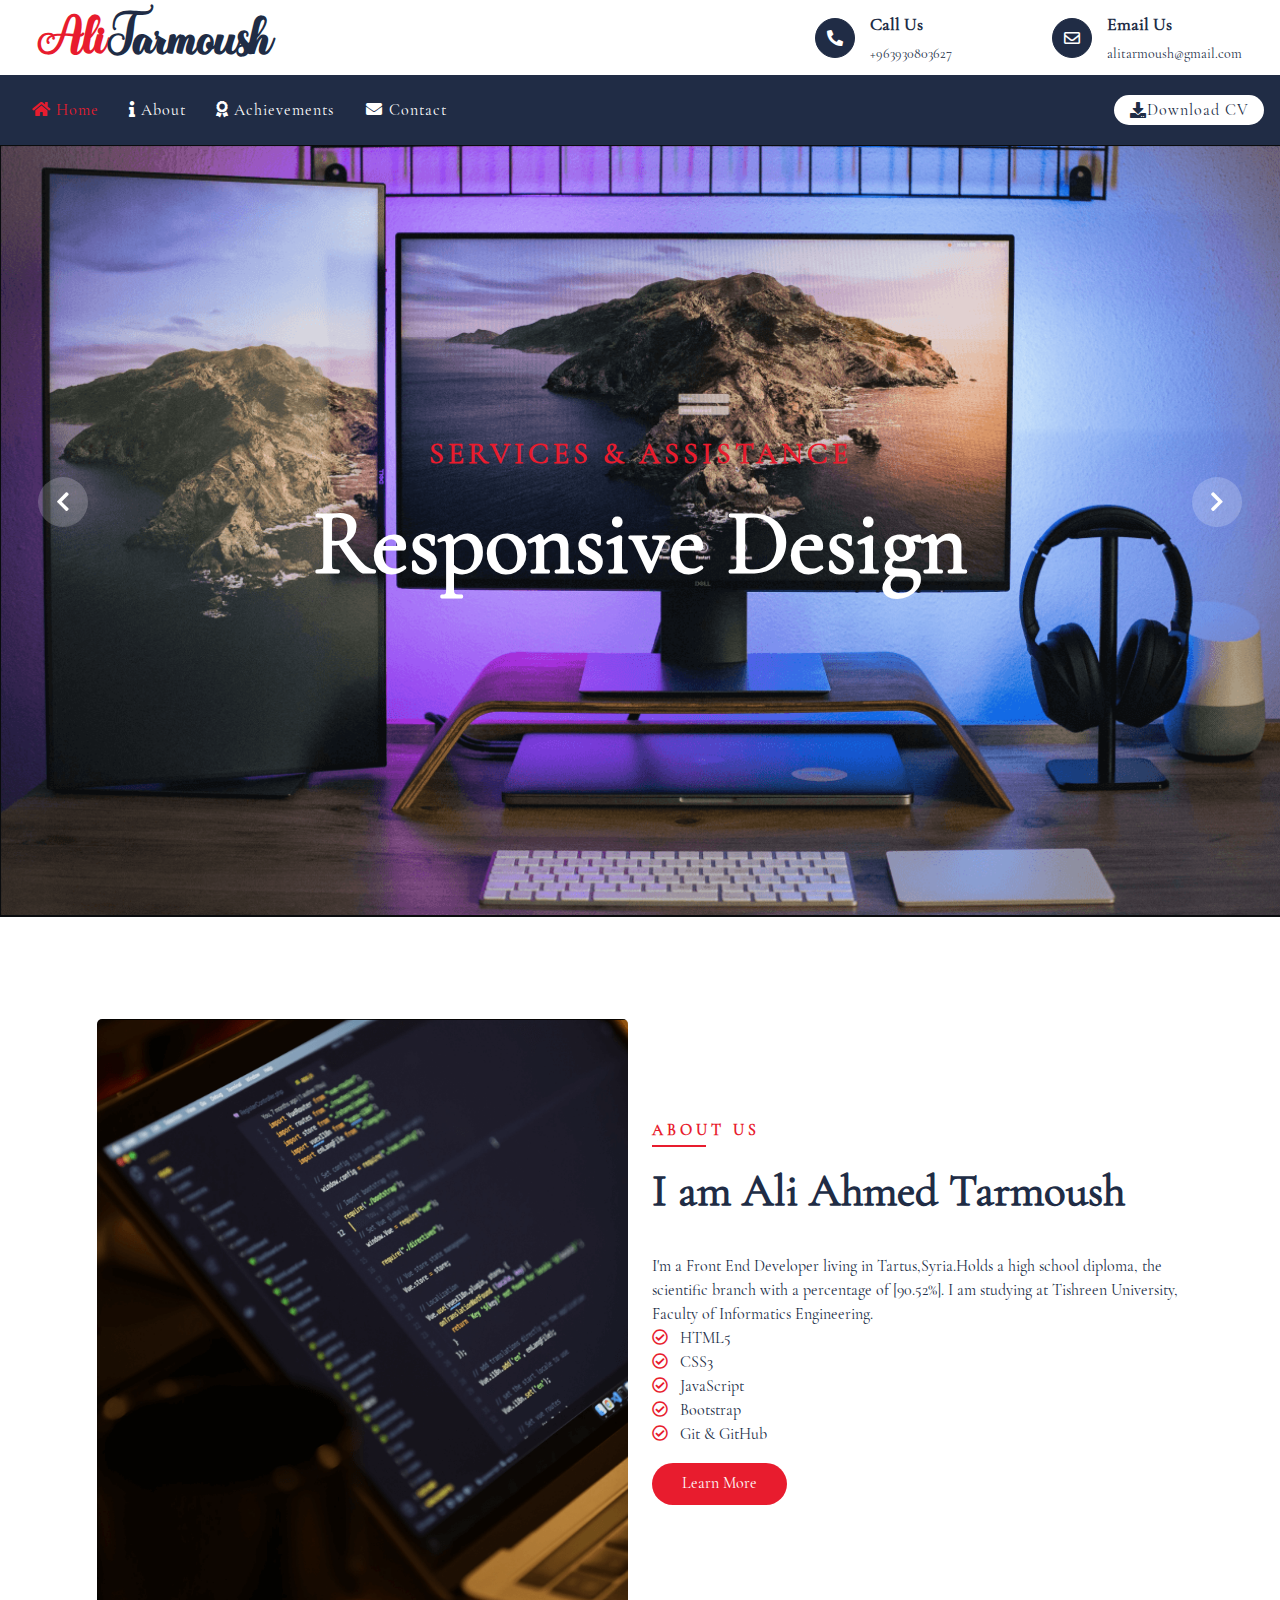
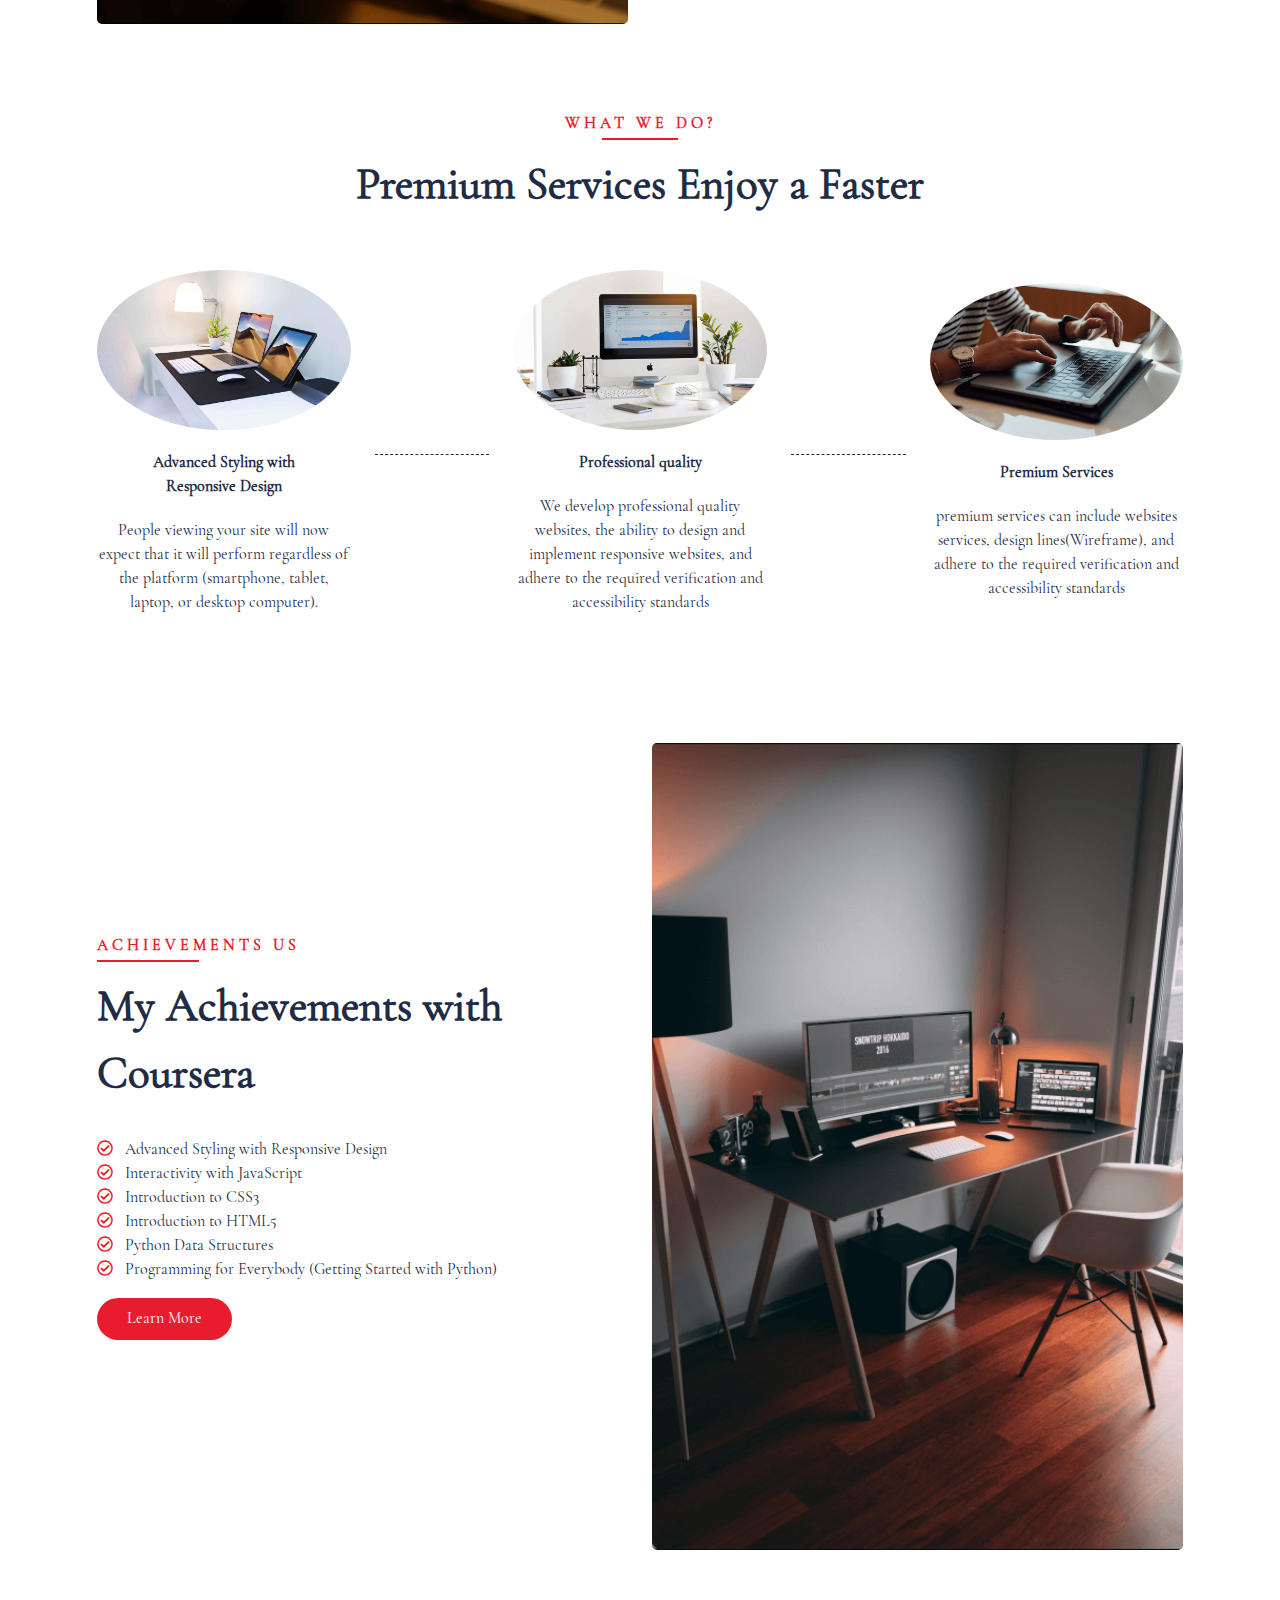
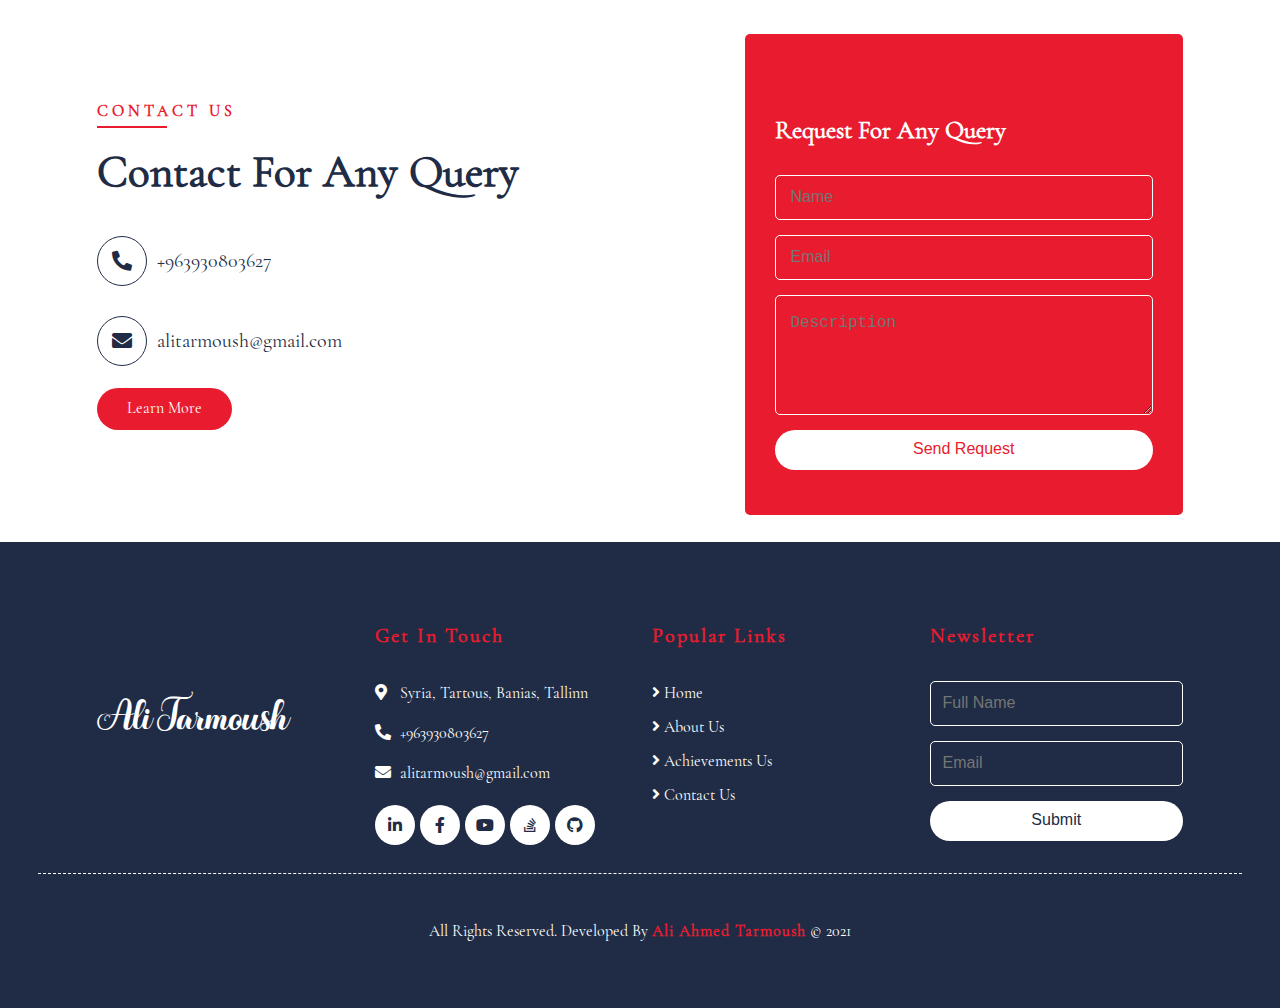
<file: index.html>
<!DOCTYPE html>
<html lang="en">

<head>
    <meta charset="UTF-8">
    <meta http-equiv="X-UA-Compatible" content="IE=edge">
    <meta name="viewport" content="width=device-width, initial-scale=1.0">
    <title>Ali Tarmoush</title>
    <link rel="icon" type="image/x-icon" href="assets/images/logo.jpg">
    <!-- Main Template CSS File -->
    <link rel="stylesheet" href="assets/css/master.css">
    <!-- Font Awesome Library -->
    <link rel="stylesheet" href="assets/css/all.min.css">
</head>

<body>
    <header>
        <div class="top-bar">
            <div class="container-fluid">
                <div class="top-bar-left">
                    <a class="logo" href="index.html">
                        <h1><span>Ali</span>Tarmoush</h1>
                    </a>
                </div>
                <div class="top-bar-right">
                    <a class="top-bar-item" href="tel:+963930803627">
                        <div class="top-bar-icon">
                            <i class="fa fa-phone-alt"></i>
                        </div>
                        <div class="top-bar-text">
                            <p class="heading-text">Call Us</p>
                            <p class="p-text">+963930803627</p>
                        </div>
                    </a>
                    <a class="top-bar-item" href="mailto:alitarmoush@gmail.com">
                        <div class="top-bar-icon">
                            <i class="far fa-envelope"></i>
                        </div>
                        <div class="top-bar-text">
                            <p class="heading-text">Email Us</p>
                            <p class="p-text">alitarmoush@gmail.com</p>
                        </div>
                    </a>
                </div>
            </div>
        </div><!-- End Top Bar -->
        <div class="nav-bar">
            <div class="container-nav">
                <nav class="navbar">
                    <p>Menu</p>
                    <button class="menu-button" type="button" value="navbar-content" onclick="openNav()">
                        <i class="fas fa-bars"></i>
                    </button>
                    <div id="navbarContent" class="navbar-collapse closeNavbar">
                        <ul class="nav-menu">
                            <li class="nav-item">
                                <a class="nav-link active" href="index.html"><i class="fa fa-fw fa-home"></i>
                                    Home</a>
                            </li>
                            <li class="nav-item">
                                <a class="nav-link" href="about.html"><i class="fa fa-info"></i> About</a>
                            </li>
                            <li class="nav-item">
                                <a class="nav-link" href="achievements.html"><i class="fa fa-award"></i>
                                    Achievements</a>
                            </li>
                            <li>
                                <a class="nav-link" href="contact.html"><i class="fa fa-fw fa-envelope"></i>
                                    Contact</a>
                            </li>
                            <li class="nav-item">
                                <a class="nav-link" href="assets/pdf/ali-tarmoush.pdf" target="_blank"
                                    download="/assets/pdf/ali-tarmoush.pdf"><i class="fas fa-download"></i> Download
                                    CV</a>
                            </li>
                        </ul>
                    </div>
                </nav>
            </div><!-- End Container -->
        </div><!-- End Navbar -->
        <div class="slide">
            <div class="slideshow-container">
                <div class="carousel-item">
                    <img src="assets/images/slider-01.png" alt="Slider 01">
                    <div class="text">
                        <p class="heading-03">Services &amp; Assistance</p>
                        <h2>Responsive Design</h2>
                    </div>
                </div>
                <div class="carousel-item">
                    <img src="assets/images/slider-02.png" alt="Slider 02">
                    <div class="text">
                        <p class="heading-03">Services &amp; Assistance</p>
                        <h2>Professional quality</h2>
                    </div>
                </div>
                <div class="carousel-item">
                    <img src="assets/images/slider-03.png" alt="Slider 03">
                    <div class="text">
                        <p class="heading-03">Services &amp; Assistance</p>
                        <h2>Premium Services</h2>
                    </div>
                </div>
                <a class="prev" onclick="plusSlides(-1)"><i class="fas fa-chevron-left"></i></a>
                <a class="next" onclick="plusSlides(1)"><i class="fas fa-chevron-right"></i></a>
            </div>
        </div>
    </header>
    <main>
        <div class="about">
            <div class="container">
                <div class="row">
                    <div class="column laptop-6">
                        <img src="assets/images/about.png" class="image" alt="About">
                    </div>
                    <div class="column laptop-6">
                        <div class="section-header text-left">
                            <p>About Us</p>
                            <h2>I am Ali Ahmed Tarmoush</h2>
                        </div>
                        <div class="about-content">
                            <p>
                                I'm a Front End Developer living in Tartus,Syria.Holds a high school diploma, the
                                scientific branch with a percentage of [90.52%]. I am studying at Tishreen
                                University, Faculty of Informatics Engineering.
                            </p>
                            <ul>
                                <li> <i class="far fa-check-circle"></i> HTML5</li>
                                <li> <i class="far fa-check-circle"></i> CSS3</li>
                                <li> <i class="far fa-check-circle"></i> JavaScript</li>
                                <li> <i class="far fa-check-circle"></i> Bootstrap</li>
                                <li> <i class="far fa-check-circle"></i> Git &amp; GitHub</li>
                            </ul>
                            <a class="btn btn-custom" href="about.html">Learn More</a>
                        </div>
                    </div>
                </div>
            </div>
        </div>
        <div class="contact-section">
            <div class="container">
                <div class="title-wrap-centre">
                    <p>What We Do?</p>
                    <h3>Premium Services Enjoy a Faster</h3>
                </div>
                <div class="row">
                    <div class="column laptop-3 display-flex">
                        <img src="assets/images/step-01.jpg" class="radius" alt="Step 01">
                        <div class="content-wrapper">
                            <h4>Advanced Styling with Responsive Design</h4>
                            <p>People viewing your site will now expect that it will perform regardless of the
                                platform (smartphone, tablet, laptop, or desktop computer).</p>
                        </div>
                    </div>
                    <div class="line-column">
                        <span></span>
                    </div>
                    <div class="column laptop-3 display-flex">
                        <img src="assets/images/step-02.jpg" class="radius" alt="Step 02">
                        <div class="content-wrapper">
                            <h4>Professional quality</h4>
                            <p>We develop professional quality websites, the ability to design and implement
                                responsive websites, and adhere to the required verification and accessibility
                                standards</p>
                        </div>
                    </div>
                    <div class="line-column">
                        <span></span>
                    </div>
                    <div class="column laptop-3 display-flex">
                        <img src="assets/images/step-03.png" class="radius" alt="Step 03">
                        <div class="content-wrapper">
                            <h4>Premium Services</h4>
                            <p>premium services can include websites services, design lines(Wireframe), and adhere
                                to
                                the required verification and accessibility standards</p>
                        </div>
                    </div>
                </div>
            </div>
        </div>
        <div class="about">
            <div class="container">
                <div class="row">
                    <div class="column laptop-6">
                        <div class="section-header text-left">
                            <p>Achievements Us</p>
                            <h2>My Achievements with Coursera</h2>
                        </div>
                        <div class="about-content">
                            <ul>
                                <li> <i class="far fa-check-circle"></i> Advanced Styling with Responsive Design
                                </li>
                                <li> <i class="far fa-check-circle"></i> Interactivity with JavaScript</li>
                                <li> <i class="far fa-check-circle"></i> Introduction to CSS3</li>
                                <li> <i class="far fa-check-circle"></i> Introduction to HTML5</li>
                                <li> <i class="far fa-check-circle"></i> Python Data Structures</li>
                                <li> <i class="far fa-check-circle"></i> Programming for Everybody (Getting Started
                                    with
                                    Python)</li>
                            </ul>
                            <a class="btn btn-custom" href="achievements.html">Learn More</a>
                        </div>
                    </div>
                    <div class="column laptop-6">
                        <img src="assets/images/achievements.png" class="image" alt="Achievements">
                    </div>
                </div>
            </div>
        </div>
        <div class="about">
            <div class="container">
                <div class="row">
                    <div class="column laptop-7">
                        <div class="section-header text-left">
                            <p>Contact Us</p>
                            <h2>Contact For Any Query</h2>
                        </div>
                        <div class="about-content">
                            <a class="link" href="tel:+963930803627">
                                <i class="fa fa-phone-alt"></i>+963930803627
                            </a>
                            <a class="link" href="mailto:alitarmoush@gmail.com">
                                <i class="fa fa-envelope"></i>alitarmoush@gmail.com
                            </a>
                            <a class="btn btn-custom" href="contact.html">Learn More</a>
                        </div>
                    </div>
                    <div class="column laptop-5">
                        <div class="location-form">
                            <h4>Request For Any Query</h4>
                            <form>
                                <div class="control-group">
                                    <input type="text" class="form-control" placeholder="Name" required="required">
                                </div>
                                <div class="control-group">
                                    <input type="email" class="form-control" placeholder="Email" required="required">
                                </div>
                                <div class="control-group">
                                    <textarea class="form-control" placeholder="Description"
                                        required="required"></textarea>
                                </div>
                                <div>
                                    <button class="btn btn-custom" type="submit">Send Request</button>
                                </div>
                            </form>
                        </div>
                    </div>
                </div>
            </div>
        </div>
    </main>
    <footer>
        <div class="container">
            <div class="row">
                <div class="column iPad-6 laptop-3">
                    <div class="footer-logo">
                        <a href="index.html">
                            <span>Ali Tarmoush</span>
                        </a>
                    </div>
                </div>
                <div class="column iPad-6 laptop-3 justify-content-start">
                    <div class="footer-contact">
                        <h6>Get In Touch</h6>
                        <p><i class="fa fa-map-marker-alt"></i>Syria, Tartous, Banias, Tallinn</p>
                        <a href="tel:+963930803627"><i class="fa fa-phone-alt"></i>+963930803627</a>
                        <a href="mailto:alitarmoush@gmail.com"><i class="fa fa-envelope"></i>alitarmoush@gmail.com</a>
                        <div class="footer-social">
                            <a class="btn" href="https://www.linkedin.com/in/ali-tarmoush-4524151a2/" target="_blank" title="LinkedIn"><i
                                    class="fab fa-linkedin-in"></i></a>
                            <a class="btn" href="https://www.facebook.com/ali.tarmwsh.9" target="_blank" title="Facebook"><i
                                    class="fab fa-facebook-f"></i></a>
                            <a class="btn" href="https://www.youtube.com/channel/UC_32dqqA3078JjERjKDdImg/featured"
                                target="_blank" title="YouTube"><i class="fab fa-youtube"></i></a>
                            <a class="btn" href="https://stackoverflow.com/users/15423157/ali-ahmed-tarmoush"
                                target="_blank" title="Stack Overflow"><i class="fab fa-stack-overflow"></i></a>
                            <a class="btn" href="https://github.com/alitarmwsh99" target="_blank" title="GitHub"><i
                                    class="fab fa-github"></i></a>
                        </div>
                    </div>
                </div>
                <div class="column iPad-6 laptop-3 justify-content-start">
                    <div class="footer-link">
                        <h6>Popular Links</h6>
                        <a href="index.html"><i class="fas fa-angle-right"></i> Home</a>
                        <a href="about.html"><i class="fas fa-angle-right"></i> About Us</a>
                        <a href="achievements.html"><i class="fas fa-angle-right"></i> Achievements Us</a>
                        <a href="contact.html"><i class="fas fa-angle-right"></i> Contact Us</a>
                    </div>
                </div>
                <div class="column iPad-6 laptop-3 justify-content-start">
                    <div class="footer-newsletter">
                        <h6>Newsletter</h6>
                        <form>
                            <input type="text" class="form-control" placeholder="Full Name">
                            <input type="email" class="form-control" placeholder="Email">
                            <button type="submit" class="btn btn-custom">Submit</button>
                        </form>
                    </div>
                </div>
            </div>
        </div>
        <div class="rights">
            <p>
                All Rights Reserved. Developed By <a href="index.html">Ali Ahmed Tarmoush</a> &copy; 2021
            </p>
        </div>
    </footer>
    <a class="back-to-top" href="#" onclick="topFunction()" id="myBtn" title="Go to top">
        <i class="fa fa-chevron-up"></i>
    </a>
    <div class="loader show">
        <div class="spinner-border"></div>
    </div>
    <!-- Main Template JavaScript File -->
    <script src="assets/js/master.js"></script>
    <script src="assets/js/slide.js"></script>
</body>

</html>
</file>
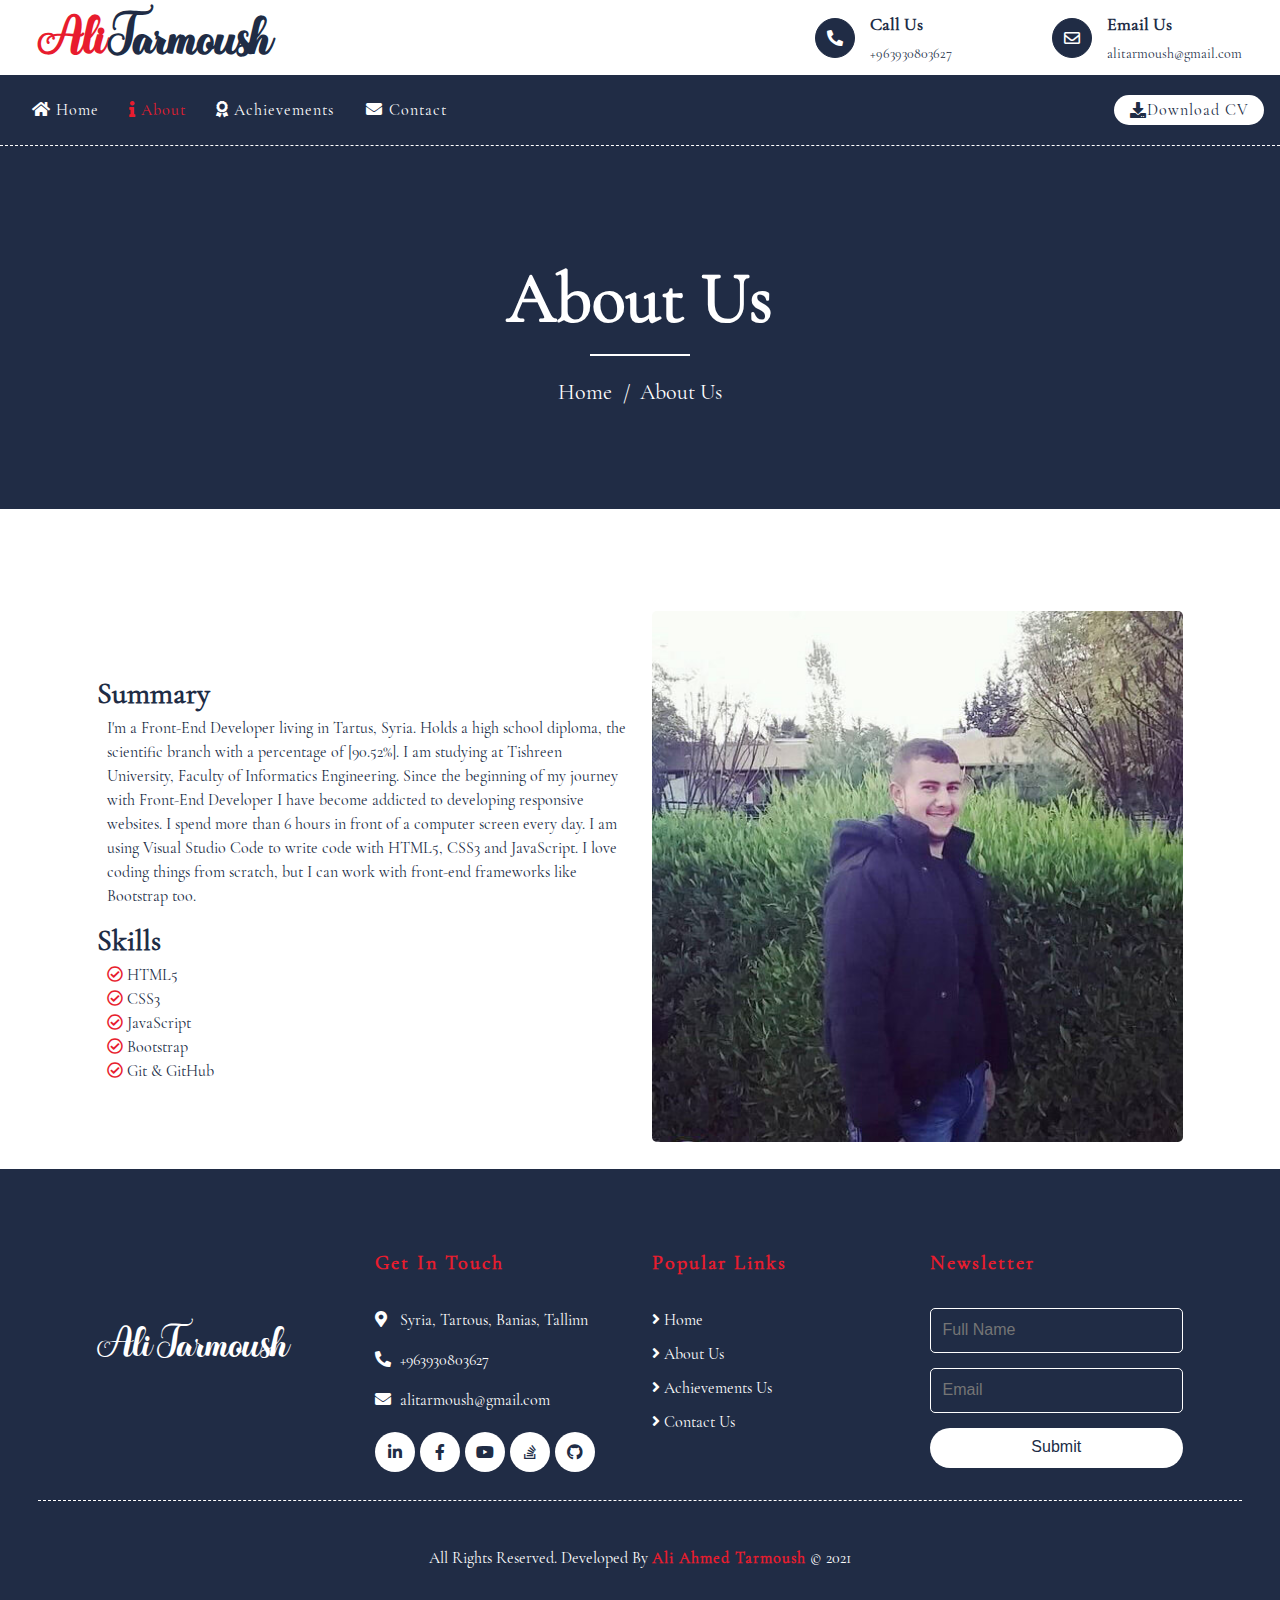
<file: about.html>
<!DOCTYPE html>
<html lang="en">

<head>
    <meta charset="UTF-8">
    <meta http-equiv="X-UA-Compatible" content="IE=edge">
    <meta name="viewport" content="width=device-width, initial-scale=1.0">
    <title>About Ali Tarmoush</title>
    <link rel="icon" type="image/x-icon" href="assets/images/logo.jpg">
    <!-- Main Template CSS File -->
    <link rel="stylesheet" href="assets/css/master.css">
    <!-- Font Awesome Library -->
    <link rel="stylesheet" href="assets/css/all.min.css">
</head>

<body>
    <header>
        <div class="top-bar">
            <div class="container-fluid">
                <div class="top-bar-left">
                    <a class="logo" href="index.html">
                        <h1><span>Ali</span>Tarmoush</h1>
                    </a>
                </div>
                <div class="top-bar-right">
                    <a class="top-bar-item" href="tel:+963930803627">
                        <div class="top-bar-icon">
                            <i class="fa fa-phone-alt"></i>
                        </div>
                        <div class="top-bar-text">
                            <p class="heading-text">Call Us</p>
                            <p class="p-text">+963930803627</p>
                        </div>
                    </a>
                    <a class="top-bar-item" href="mailto:alitarmoush@gmail.com">
                        <div class="top-bar-icon">
                            <i class="far fa-envelope"></i>
                        </div>
                        <div class="top-bar-text">
                            <p class="heading-text">Email Us</p>
                            <p class="p-text">alitarmoush@gmail.com</p>
                        </div>
                    </a>
                </div>
            </div>
        </div><!-- End Top Bar -->
        <div class="nav-bar">
            <div class="container-nav">
                <nav class="navbar">
                    <p>Menu</p>
                    <button class="menu-button" type="button" aria-controls="navbarContent" onclick="openNav()">
                        <i class="fas fa-bars"></i>
                    </button>
                    <div id="navbarContent" class="navbar-collapse closeNavbar">
                        <ul class="nav-menu">
                            <li class="nav-item">
                                <a class="nav-link" href="index.html"><i class="fa fa-fw fa-home"></i> Home</a>
                            </li>
                            <li class="nav-item">
                                <a class="nav-link active" href="about.html "><i class="fa fa-info"></i> About</a>
                            </li>
                            <li class="nav-item">
                                <a class="nav-link" href="achievements.html"><i class="fa fa-award"></i>
                                    Achievements</a>
                            </li>
                            <li>
                                <a class="nav-link" href="contact.html"><i class="fa fa-fw fa-envelope"></i> Contact</a>
                            </li>
                            <li class="nav-item">
                                <a class="nav-link" href="assets/pdf/ali-tarmoush.pdf" target="_blank"
                                    download="/assets/pdf/ali-tarmoush.pdf"><i class="fas fa-download"></i> Download
                                    CV</a>
                            </li>
                        </ul>
                    </div>
                </nav>
            </div><!-- End Container -->
        </div><!-- End Navbar -->
    </header>
    <main>
        <div class="page-header">
            <div class="container">
                <div class="center-box">
                    <h2>About Us</h2>
                    <div class="links">
                        <a class="main-link" href="index.html">Home</a>
                        <a href="about.html">About Us</a>
                    </div>
                </div>
            </div>
        </div>
        <div class="about">
            <div class="container">
                <div class="row">
                    <div class="column laptop-6 content-block">
                        <div class="summary">
                            <h3>Summary</h3>
                            <p>I'm a Front-End Developer living in Tartus, Syria. Holds a high school diploma, the
                                scientific branch with a percentage of [90.52%]. I am studying at Tishreen University,
                                Faculty of Informatics Engineering. Since the beginning of my journey with Front-End
                                Developer I have become addicted to developing responsive websites. I spend more than 6
                                hours in front of a computer screen every day. I am using Visual Studio Code to write
                                code with HTML5, CSS3 and JavaScript. I love coding things from scratch, but I can work
                                with front-end frameworks like Bootstrap too.
                            </p>
                        </div>
                        <div class="skills">
                            <h3>Skills</h3>
                            <ul>
                                <li> <i class="far fa-check-circle"></i> HTML5</li>
                                <li> <i class="far fa-check-circle"></i> CSS3</li>
                                <li> <i class="far fa-check-circle"></i> JavaScript</li>
                                <li> <i class="far fa-check-circle"></i> Bootstrap</li>
                                <li> <i class="far fa-check-circle"></i> Git &amp; GitHub</li>
                            </ul>
                        </div>
                    </div>
                    <div class="column laptop-6 content-images">
                        <img src="assets/images/ali-tarmoush.jpg" class="image" alt="Ali Tarmoush">
                    </div>
                </div>
            </div>
        </div>
    </main>
    <footer>
        <div class="container">
            <div class="row">
                <div class="column iPad-6 laptop-3">
                    <div class="footer-logo">
                        <a href="index.html">
                            <span>Ali Tarmoush</span>
                        </a>
                    </div>
                </div>
                <div class="column iPad-6 laptop-3 justify-content-start">
                    <div class="footer-contact">
                        <h6>Get In Touch</h6>
                        <p><i class="fa fa-map-marker-alt"></i>Syria, Tartous, Banias, Tallinn</p>
                        <a href="tel:+963930803627"><i class="fa fa-phone-alt"></i>+963930803627</a>
                        <a href="mailto:alitarmoush@gmail.com"><i class="fa fa-envelope"></i>alitarmoush@gmail.com</a>
                        <div class="footer-social">
                            <a class="btn" href="https://www.linkedin.com/in/ali-tarmoush-4524151a2/" target="_blank"><i
                                    class="fab fa-linkedin-in"></i></a>
                            <a class="btn" href="https://www.facebook.com/ali.tarmwsh.9" target="_blank"><i
                                    class="fab fa-facebook-f"></i></a>
                            <a class="btn" href="https://www.youtube.com/channel/UC_32dqqA3078JjERjKDdImg/featured"
                                target="_blank"><i class="fab fa-youtube"></i></a>
                            <a class="btn" href="https://stackoverflow.com/users/15423157/ali-ahmed-tarmoush"
                                target="_blank"><i class="fab fa-stack-overflow"></i></a>
                            <a class="btn" href="https://github.com/alitarmwsh99" target="_blank"><i
                                    class="fab fa-github"></i></a>
                        </div>
                    </div>
                </div>
                <div class="column iPad-6 laptop-3 justify-content-start">
                    <div class="footer-link">
                        <h6>Popular Links</h6>
                        <a href="index.html"><i class="fas fa-angle-right"></i> Home</a>
                        <a href="about.html"><i class="fas fa-angle-right"></i> About Us</a>
                        <a href="achievements.html"><i class="fas fa-angle-right"></i> Achievements Us</a>
                        <a href="contact.html"><i class="fas fa-angle-right"></i> Contact Us</a>
                    </div>
                </div>
                <div class="column iPad-6 laptop-3 justify-content-start">
                    <div class="footer-newsletter">
                        <h6>Newsletter</h6>
                        <form>
                            <input type="text" class="form-control" placeholder="Full Name">
                            <input type="email" class="form-control" placeholder="Email">
                            <button class="btn btn-custom" type="submit">Submit</button>
                        </form>
                    </div>
                </div>
            </div>
        </div>
        <div class="rights">
            <p>
                All Rights Reserved. Developed By <a href="index.html">Ali Ahmed Tarmoush</a> &copy; 2021
            </p>
        </div>
    </footer>
    <a class="back-to-top" href="#" onclick="topFunction()" id="myBtn" title="Go to top">
        <i class="fa fa-chevron-up"></i>
    </a>
    <div class="loader show">
        <div class="spinner-border"></div>
    </div>
    <!-- Main Template JavaScript File -->
    <script src="assets/js/master.js"></script>
</body>

</html>
</file>
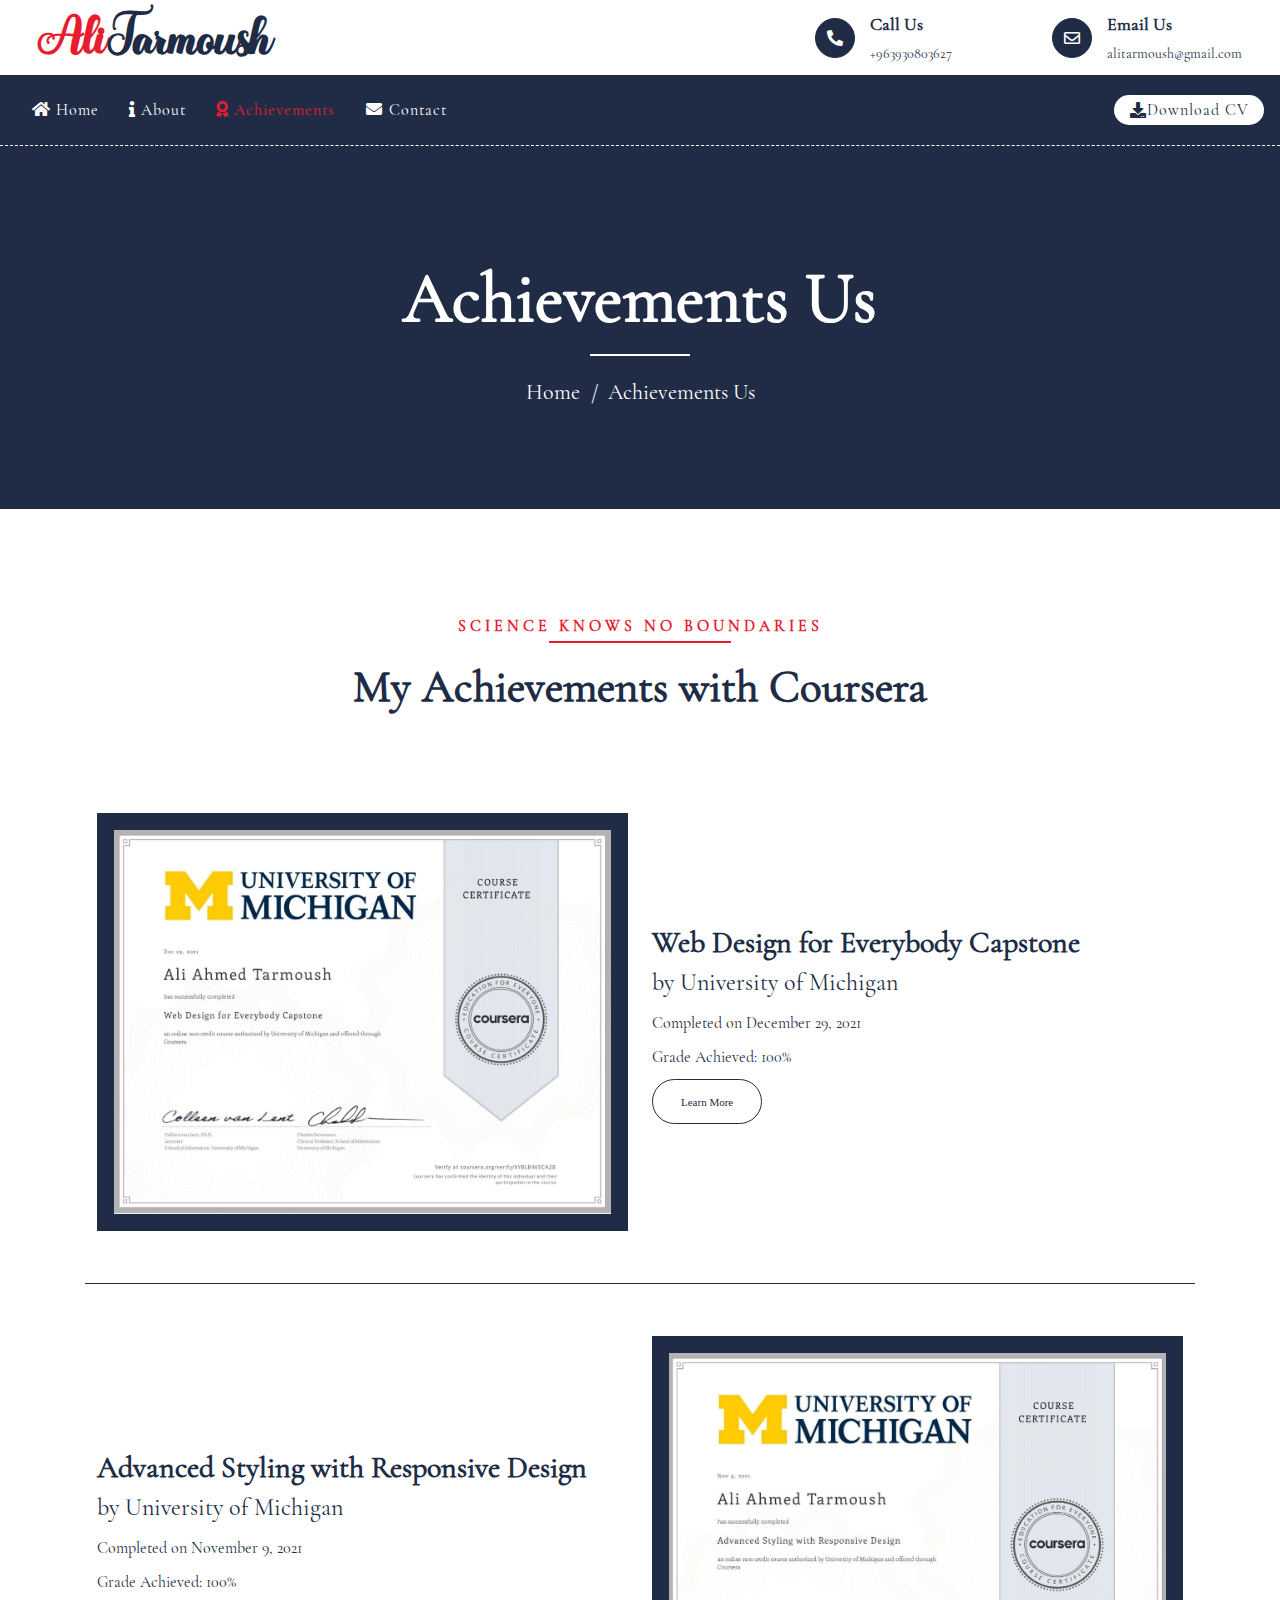
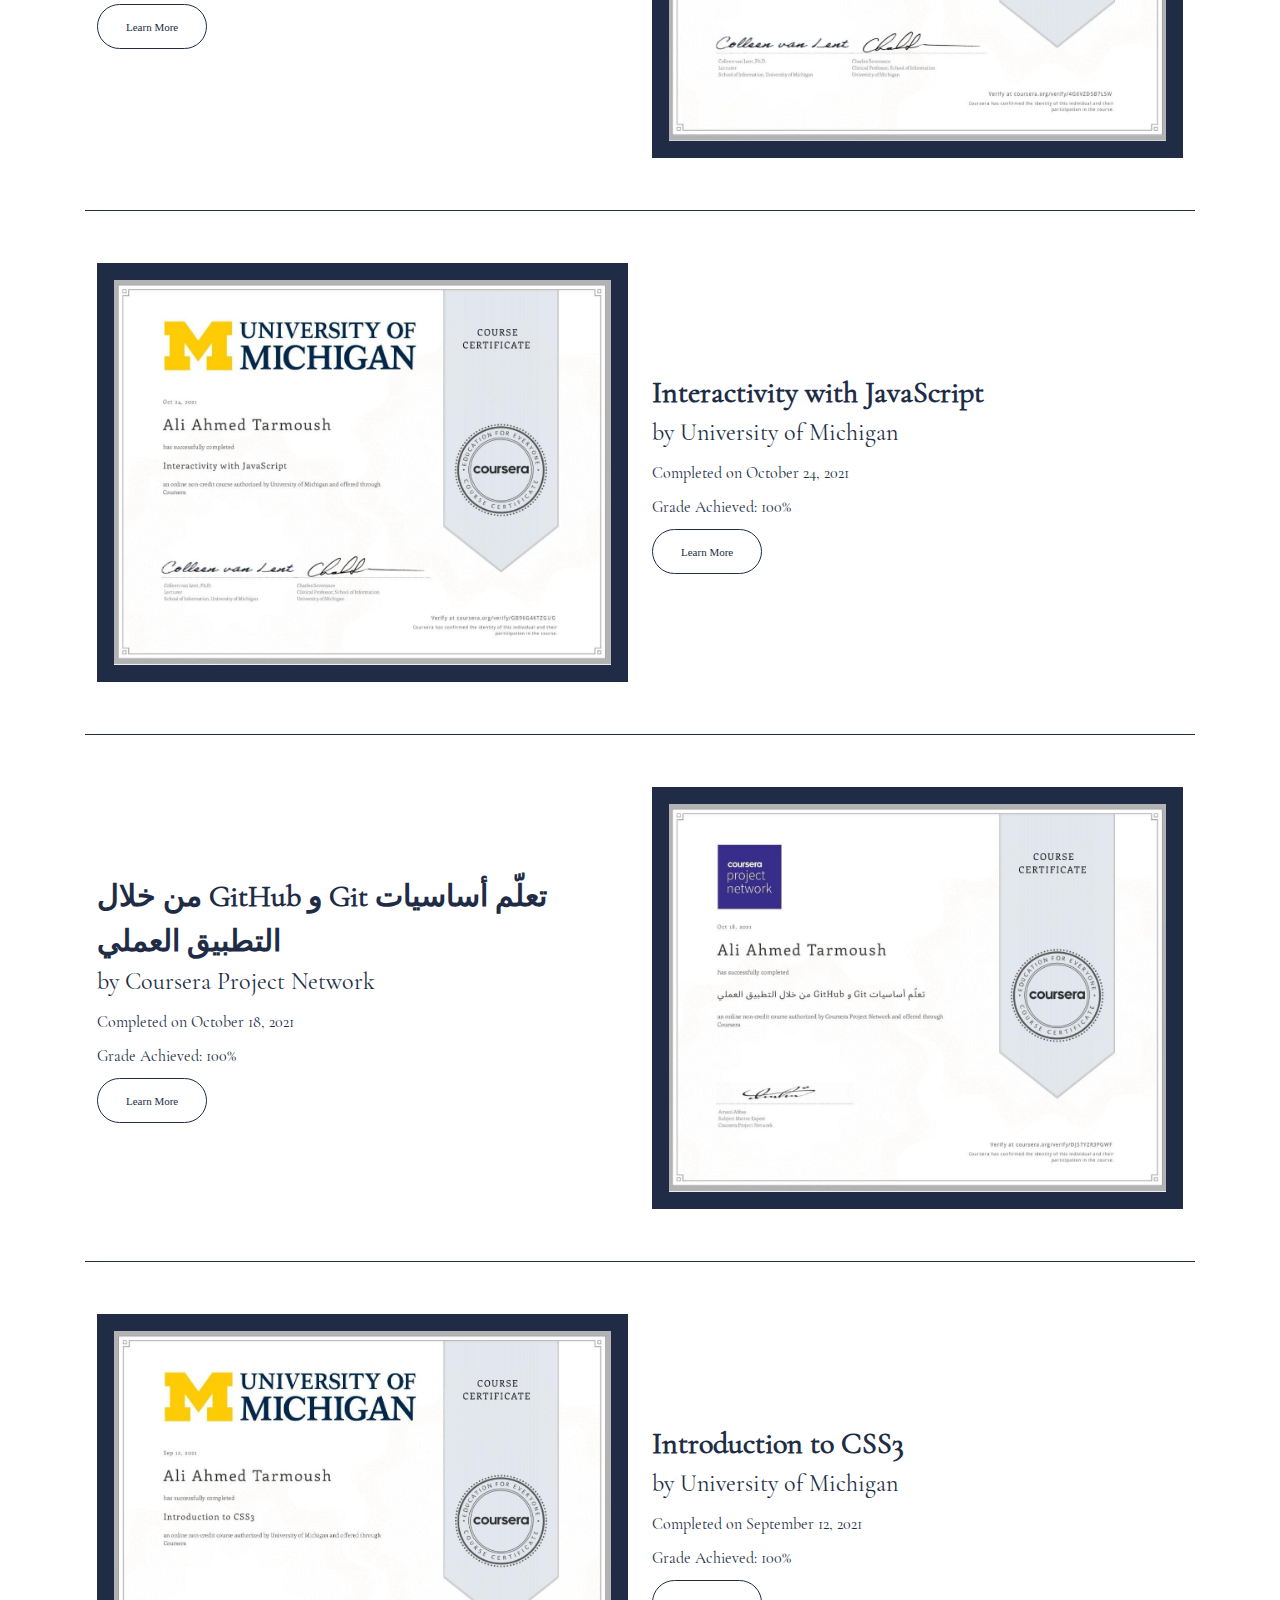
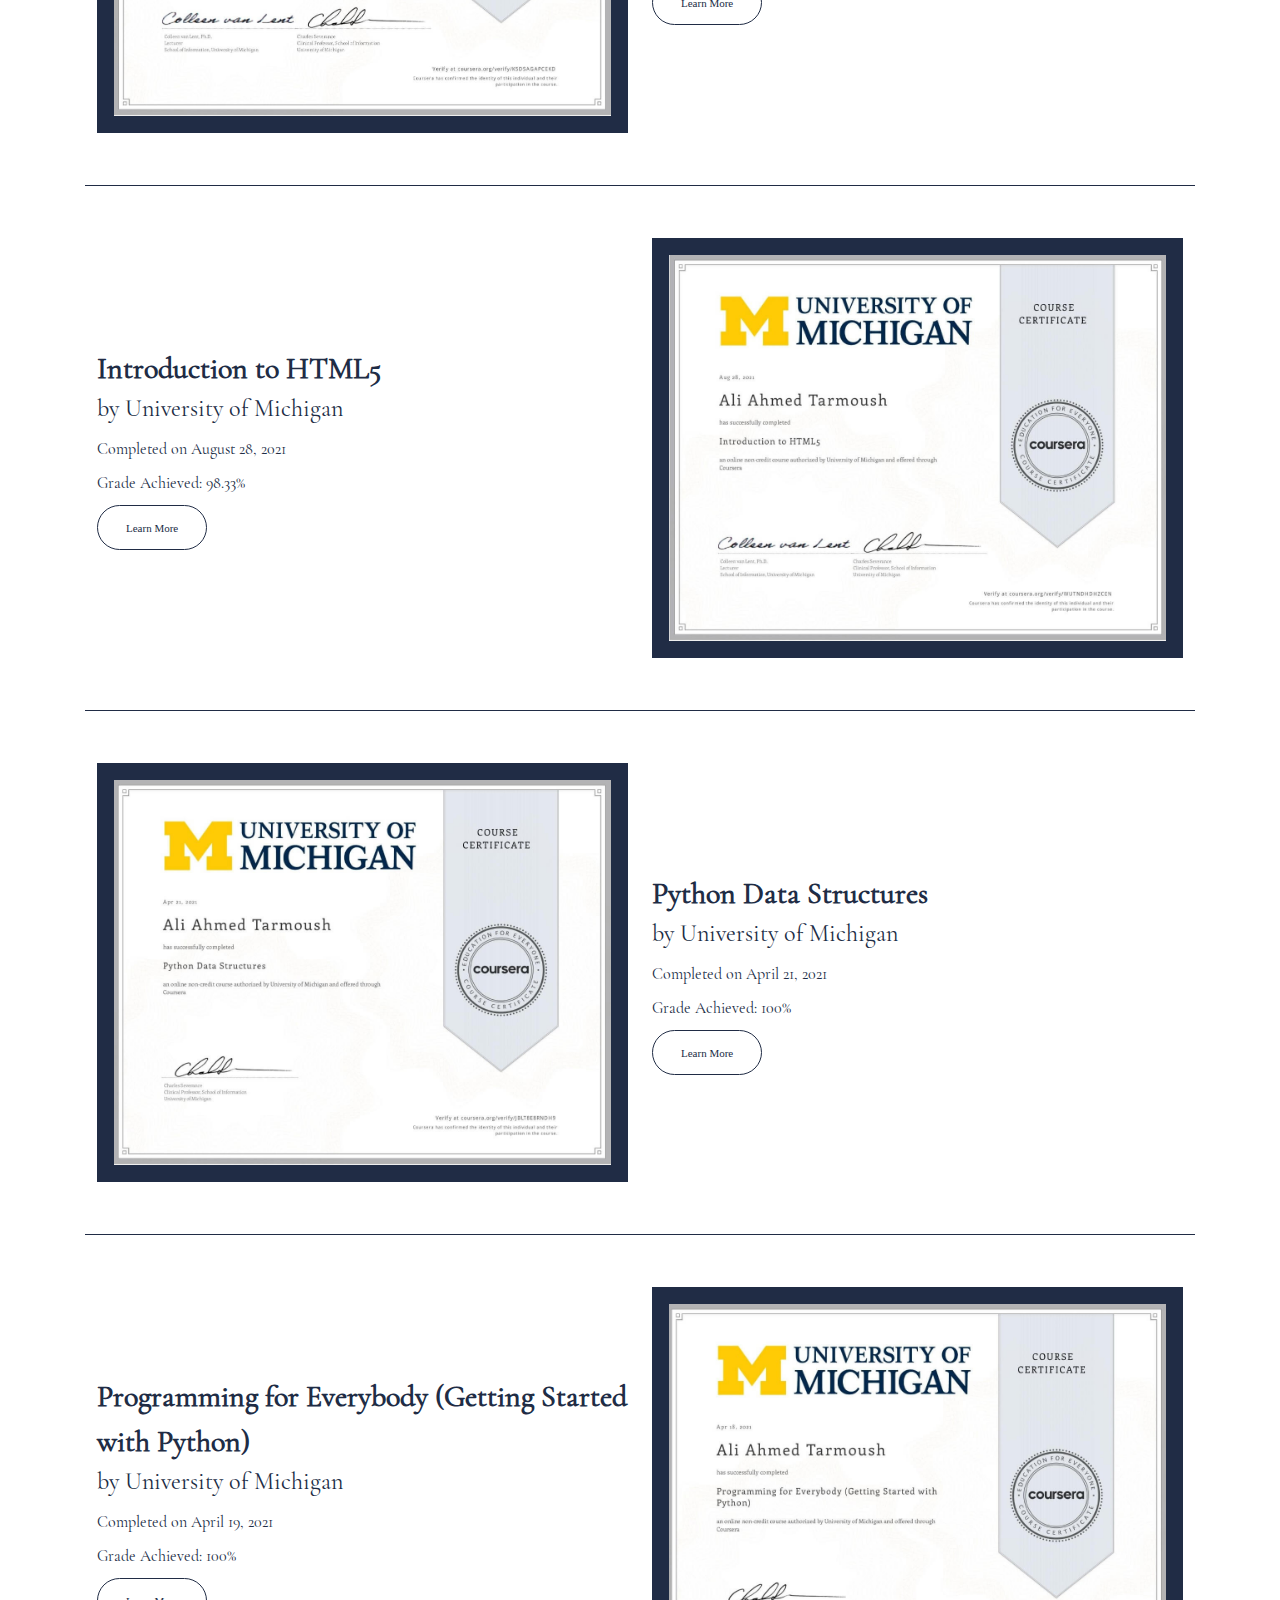
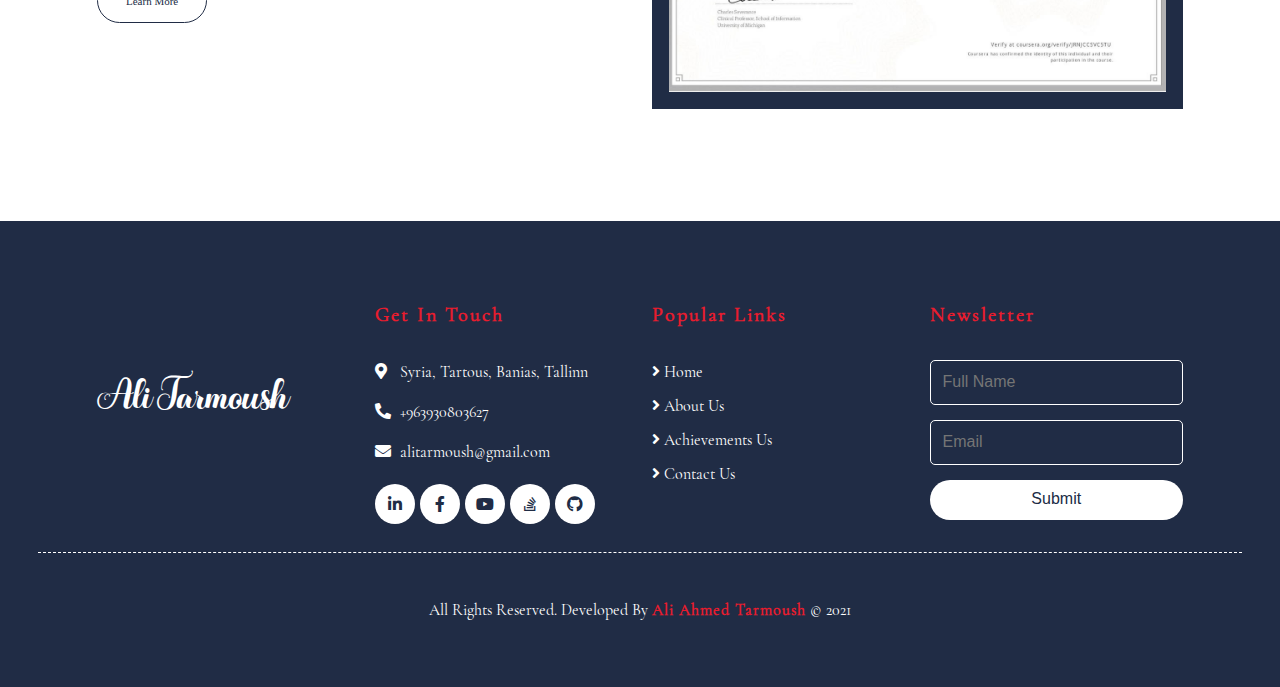
<file: achievements.html>
<!DOCTYPE html>
<html lang="en">

<head>
    <meta charset="UTF-8">
    <meta http-equiv="X-UA-Compatible" content="IE=edge">
    <meta name="viewport" content="width=device-width, initial-scale=1.0">
    <title>Achievements Ali Tarmoush</title>
    <link rel="icon" type="image/x-icon" href="assets/images/logo.jpg">
    <!-- Main Template CSS File -->
    <link rel="stylesheet" href="assets/css/master.css">
    <!-- Font Awesome Library -->
    <link rel="stylesheet" href="assets/css/all.min.css">
</head>

<body>
    <header>
        <div class="top-bar">
            <div class="container-fluid">
                <div class="top-bar-left">
                    <a class="logo" href="index.html">
                        <h1><span>Ali</span>Tarmoush</h1>
                    </a>
                </div>
                <div class="top-bar-right">
                    <a class="top-bar-item" href="tel:+963930803627">
                        <div class="top-bar-icon">
                            <i class="fa fa-phone-alt"></i>
                        </div>
                        <div class="top-bar-text">
                            <p class="heading-text">Call Us</p>
                            <p class="p-text">+963930803627</p>
                        </div>
                    </a>
                    <a class="top-bar-item" href="mailto:alitarmoush@gmail.com">
                        <div class="top-bar-icon">
                            <i class="far fa-envelope"></i>
                        </div>
                        <div class="top-bar-text">
                            <p class="heading-text">Email Us</p>
                            <p class="p-text">alitarmoush@gmail.com</p>
                        </div>
                    </a>
                </div>
            </div>
        </div><!-- End Top Bar -->
        <div class="nav-bar">
            <div class="container-nav">
                <nav class="navbar">
                    <p>Menu</p>
                    <button class="menu-button" type="button" aria-controls="navbarContent" onclick="openNav()">
                        <i class="fas fa-bars"></i>
                    </button>
                    <div id="navbarContent" class="navbar-collapse closeNavbar">
                        <ul class="nav-menu">
                            <li class="nav-item">
                                <a class="nav-link" href="index.html"><i class="fa fa-fw fa-home"></i> Home</a>
                            </li>
                            <li class="nav-item">
                                <a class="nav-link" href="about.html"><i class="fa fa-info"></i> About</a>
                            </li>
                            <li class="nav-item">
                                <a class="nav-link active" href="achievements.html"><i class="fa fa-award"></i>
                                    Achievements</a>
                            </li>
                            <li>
                                <a class="nav-link" href="contact.html"><i class="fa fa-fw fa-envelope"></i> Contact</a>
                            </li>
                            <li class="nav-item">
                                <a class="nav-link" href="assets/pdf/ali-tarmoush.pdf" target="_blank"
                                    download="/assets/pdf/ali-tarmoush.pdf"><i class="fas fa-download"></i> Download
                                    CV</a>
                            </li>
                        </ul>
                    </div>
                </nav>
            </div><!-- End Container -->
        </div><!-- End Navbar -->
    </header>
    <main>
        <div class="page-header">
            <div class="container">
                <div class="center-box">
                    <h2>Achievements Us</h2>
                    <div class="links">
                        <a class="main-link" href="index.html">Home</a>
                        <a href="achievements.html">Achievements Us</a>
                    </div>
                </div>
            </div>
        </div>
        <div class="contact-section">
            <div class="container">
                <div class="title-wrap-centre">
                    <p>Science knows no boundaries</p>
                    <h3>My Achievements with Coursera</h3>
                </div>
                <div class="bottom-line">
                    <div class="row">
                        <div class="column laptop-6 content-images">
                            <img src="assets/images/web-design-for-everybody-capstone.jpeg"
                                alt="Web Design for Everybody Capstone">
                        </div>
                        <div class="column laptop-6 content-block">
                            <h4>Web Design for Everybody Capstone</h4>
                            <p class="mini-title">by University of Michigan</p>
                            <p>Completed on December 29, 2021</p>
                            <p>Grade Achieved: 100%</p>
                            <div class="top-border">
                                <a class="button" target="_blank" href="">Learn
                                    More</a>
                            </div>
                        </div>
                    </div>
                </div>
                <div class="bottom-line">
                    <div class="row">
                        <div class="column laptop-6 content-block">
                            <h4>Advanced Styling with Responsive Design</h4>
                            <p class="mini-title">by University of Michigan</p>
                            <p>Completed on November 9, 2021</p>
                            <p>Grade Achieved: 100%</p>
                            <div class="top-border">
                                <a class="button" target="_blank"
                                    href="https://www.coursera.org/account/accomplishments/verify/4G6VZD5B7L5W?utm_source=link&amp;utm_medium=certificate&amp;utm_content=cert_image&amp;utm_campaign=sharing_cta&amp;utm_product=course">Learn
                                    More</a>
                            </div>
                        </div>
                        <div class="column laptop-6 content-images">
                            <img src="assets/images/advanced-styling-with-responsive-design.jpg"
                                alt="Advanced Styling with Responsive Design">
                        </div>
                    </div>
                </div>
                <div class="bottom-line">
                    <div class="row">
                        <div class="column laptop-6 content-images">
                            <img src="assets/images/interactivity-with-JavaScript.jpg"
                                alt="Interactivity with JavaScript">
                        </div>
                        <div class="column laptop-6 content-block">
                            <h4>Interactivity with JavaScript</h4>
                            <p class="mini-title">by University of Michigan</p>
                            <p>Completed on October 24, 2021</p>
                            <p>Grade Achieved: 100%</p>
                            <div class="top-border">
                                <a class="button" target="_blank"
                                    href="https://www.coursera.org/account/accomplishments/verify/GB96G4KTZGUG?utm_source=link&utm_medium=certificate&utm_content=cert_image&utm_campaign=sharing_cta&utm_product=course">Learn
                                    More</a>
                            </div>
                        </div>
                    </div>
                </div>
                <div class="bottom-line">
                    <div class="row">
                        <div class="column laptop-6 content-block">
                            <!-- <h4 class="arabic" style="float: right;">من خلال التطبيق العملي GitHub و Git تعلّم أساسيات</h4> -->
                            <h4 class="arabic">تعلّم أساسيات Git و GitHub من خلال التطبيق العملي</h4>
                            <p class="mini-title">by Coursera Project Network</p>
                            <p>Completed on October 18, 2021</p>
                            <p>Grade Achieved: 100%</p>
                            <div class="top-border">
                                <a class="button" target="_blank"
                                    href="https://www.coursera.org/account/accomplishments/verify/DJS7YZR3PGWF?utm_source=link&utm_medium=certificate&utm_content=cert_image&utm_campaign=sharing_cta&utm_product=project">Learn
                                    More</a>
                            </div>
                        </div>
                        <div class="column laptop-6 content-images">
                            <img src="assets/images/GitHub-Git.jpg" alt="GitHub-Git">
                        </div>
                    </div>
                </div>
                <div class="bottom-line">
                    <div class="row">
                        <div class="column laptop-6 content-images">
                            <img src="assets/images/introduction-to-CSS3.jpg" alt="Introduction to CSS3">
                        </div>
                        <div class="column laptop-6 content-block">
                            <h4>Introduction to CSS3</h4>
                            <p class="mini-title">by University of Michigan</p>
                            <p>Completed on September 12, 2021</p>
                            <p>Grade Achieved: 100%</p>
                            <div class="top-border">
                                <a class="button" target="_blank"
                                    href="https://coursera.org/share/5f80a25c4da53a9853b595c223a0f56e">Learn
                                    More</a>
                            </div>
                        </div>
                    </div>
                </div>
                <div class="bottom-line">
                    <div class="row">
                        <div class="column laptop-6 content-block">
                            <h4>Introduction to HTML5</h4>
                            <p class="mini-title">by University of Michigan</p>
                            <p>Completed on August 28, 2021</p>
                            <p>Grade Achieved: 98.33%</p>
                            <div class="top-border">
                                <a class="button" target="_blank"
                                    href="https://www.coursera.org/account/accomplishments/verify/WUTNDHDHZCEN?utm_source=link&utm_medium=certificate&utm_content=cert_image&utm_campaign=sharing_cta&utm_product=course">Learn
                                    More</a>
                            </div>
                        </div>
                        <div class="column laptop-6 content-images">
                            <img src="assets/images/introduction-to-html5.jpg" alt="Introduction to HTML5">
                        </div>
                    </div>
                </div>
                <div class="bottom-line">
                    <div class="row">
                        <div class="column laptop-6 content-images">
                            <img src="assets/images/python-data-structures.jpg" alt="Python Data Structures">
                        </div>
                        <div class="column laptop-6 content-block">
                            <h4>Python Data Structures</h4>
                            <p class="mini-title">by University of Michigan</p>
                            <p>Completed on April 21, 2021</p>
                            <p>Grade Achieved: 100%</p>
                            <div class="top-border">
                                <a class="button" target="_blank"
                                    href="https://www.coursera.org/account/accomplishments/verify/JBLT8E8RNDH9?utm_source=link&utm_medium=certificate&utm_content=cert_image&utm_campaign=sharing_cta&utm_product=course">Learn
                                    More</a>
                            </div>
                        </div>
                    </div>
                </div>
                <div class="bottom-line border-bottom-none">
                    <div class="row">
                        <div class="column laptop-6 content-block">
                            <h4>Programming for Everybody (Getting Started with Python)</h4>
                            <p class="mini-title">by University of Michigan</p>
                            <p>Completed on April 19, 2021</p>
                            <p>Grade Achieved: 100%</p>
                            <div class="top-border">
                                <a class="button" target="_blank"
                                    href="https://www.coursera.org/account/accomplishments/verify/JRNJCCSVC5TU?utm_source=link&utm_medium=certificate&utm_content=cert_image&utm_campaign=sharing_cta&utm_product=course">Learn
                                    More</a>
                            </div>
                        </div>
                        <div class="column laptop-6 content-images">
                            <img src="assets/images/getting-started-with-python.jpg"
                                alt="Programming for Everybody (Getting Started with Python)">
                        </div>
                    </div>
                </div>
            </div>
        </div>
    </main>
    <footer>
        <div class="container">
            <div class="row">
                <div class="column iPad-6 laptop-3">
                    <div class="footer-logo">
                        <a href="index.html">
                            <span>Ali Tarmoush</span>
                        </a>
                    </div>
                </div>
                <div class="column iPad-6 laptop-3 justify-content-start">
                    <div class="footer-contact">
                        <h6>Get In Touch</h6>
                        <p><i class="fa fa-map-marker-alt"></i>Syria, Tartous, Banias, Tallinn</p>
                        <a href="tel:+963930803627"><i class="fa fa-phone-alt"></i>+963930803627</a>
                        <a href="mailto:alitarmoush@gmail.com"><i class="fa fa-envelope"></i>alitarmoush@gmail.com</a>
                        <div class="footer-social">
                            <a class="btn" href="https://www.linkedin.com/in/ali-tarmoush-4524151a2/" target="_blank"><i
                                    class="fab fa-linkedin-in"></i></a>
                            <a class="btn" href="https://www.facebook.com/ali.tarmwsh.9" target="_blank"><i
                                    class="fab fa-facebook-f"></i></a>
                            <a class="btn" href="https://www.youtube.com/channel/UC_32dqqA3078JjERjKDdImg/featured"
                                target="_blank"><i class="fab fa-youtube"></i></a>
                            <a class="btn" href="https://stackoverflow.com/users/15423157/ali-ahmed-tarmoush"
                                target="_blank"><i class="fab fa-stack-overflow"></i></a>
                            <a class="btn" href="https://github.com/alitarmwsh99" target="_blank"><i
                                    class="fab fa-github"></i></a>
                        </div>
                    </div>
                </div>
                <div class="column iPad-6 laptop-3 justify-content-start">
                    <div class="footer-link">
                        <h6>Popular Links</h6>
                        <a href="index.html"><i class="fas fa-angle-right"></i> Home</a>
                        <a href="about.html"><i class="fas fa-angle-right"></i> About Us</a>
                        <a href="achievements.html"><i class="fas fa-angle-right"></i> Achievements Us</a>
                        <a href="contact.html"><i class="fas fa-angle-right"></i> Contact Us</a>
                    </div>
                </div>
                <div class="column iPad-6 laptop-3 justify-content-start">
                    <div class="footer-newsletter">
                        <h6>Newsletter</h6>
                        <form>
                            <input type="text" class="form-control" placeholder="Full Name">
                            <input type="email" class="form-control" placeholder="Email">
                            <button class="btn btn-custom" type="submit">Submit</button>
                        </form>
                    </div>
                </div>
            </div>
        </div>
        <div class="rights">
            <p>
                All Rights Reserved. Developed By <a href="index.html">Ali Ahmed Tarmoush</a> &copy; 2021
            </p>
        </div>
    </footer>
    <a class="back-to-top" href="#" onclick="topFunction()" id="myBtn" title="Go to top">
        <i class="fa fa-chevron-up"></i>
    </a>
    <div class="loader show">
        <div class="spinner-border"></div>
    </div>
    <!-- Main Template JavaScript File -->
    <script src="assets/js/master.js"></script>
</body>

</html>
</file>
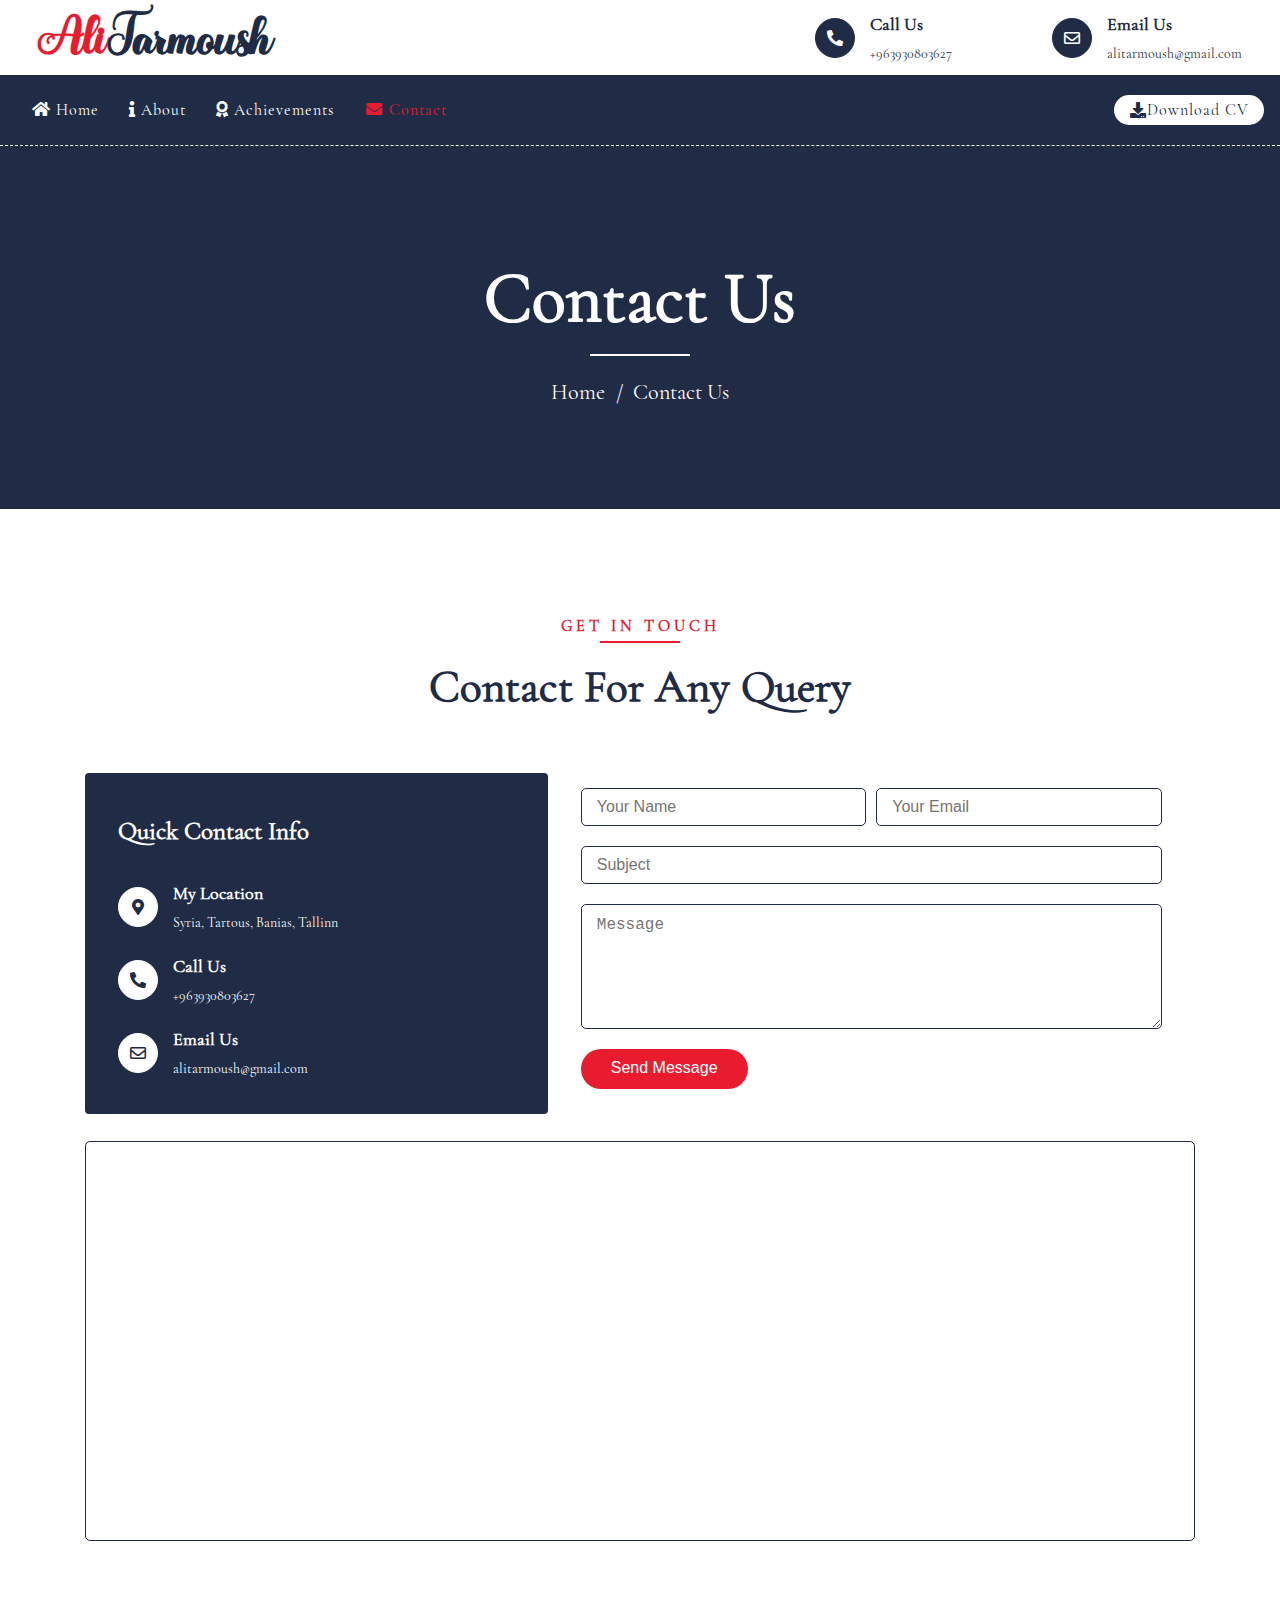
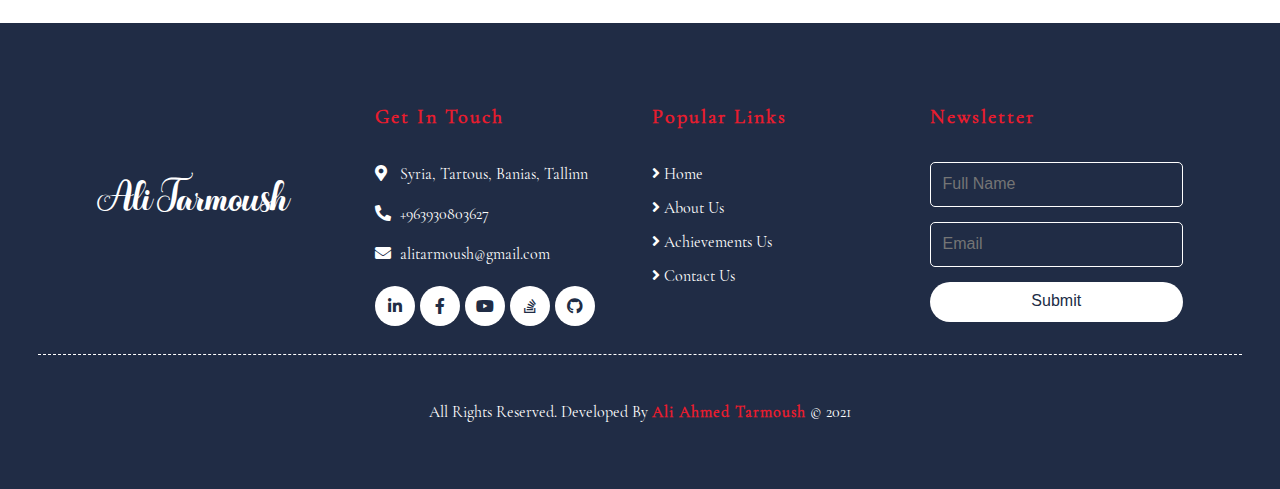
<file: contact.html>
<!DOCTYPE html>
<html lang="en">

<head>
    <meta charset="UTF-8">
    <meta http-equiv="X-UA-Compatible" content="IE=edge">
    <meta name="viewport" content="width=device-width, initial-scale=1.0">
    <title>Contact Ali Tarmoush</title>
    <link rel="icon" type="image/x-icon" href="assets/images/logo.jpg">
    <!-- Main Template CSS File -->
    <link rel="stylesheet" href="assets/css/master.css">
    <!-- Font Awesome Library -->
    <link rel="stylesheet" href="assets/css/all.min.css">
</head>

<body>
    <header>
        <div class="top-bar">
            <div class="container-fluid">
                <div class="top-bar-left">
                    <a class="logo" href="index.html">
                        <h1><span>Ali</span>Tarmoush</h1>
                    </a>
                </div>
                <div class="top-bar-right">
                    <a class="top-bar-item" href="tel:+963930803627">
                        <div class="top-bar-icon">
                            <i class="fa fa-phone-alt"></i>
                        </div>
                        <div class="top-bar-text">
                            <p class="heading-text">Call Us</p>
                            <p class="p-text">+963930803627</p>
                        </div>
                    </a>
                    <a class="top-bar-item" href="mailto:alitarmoush@gmail.com">
                        <div class="top-bar-icon">
                            <i class="far fa-envelope"></i>
                        </div>
                        <div class="top-bar-text">
                            <p class="heading-text">Email Us</p>
                            <p class="p-text">alitarmoush@gmail.com</p>
                        </div>
                    </a>
                </div>
            </div>
        </div><!-- End Top Bar -->
        <div class="nav-bar">
            <div class="container-nav">
                <nav class="navbar">
                    <p>Menu</p>
                    <button class="menu-button" type="button" aria-controls="navbarContent" onclick="openNav()">
                        <i class="fas fa-bars"></i>
                    </button>
                    <div id="navbarContent" class="navbar-collapse closeNavbar">
                        <ul class="nav-menu">
                            <li class="nav-item">
                                <a class="nav-link" href="index.html"><i class="fa fa-fw fa-home"></i> Home</a>
                            </li>
                            <li class="nav-item">
                                <a class="nav-link" href="about.html"><i class="fa fa-info"></i> About</a>
                            </li>
                            <li class="nav-item">
                                <a class="nav-link" href="achievements.html"><i class="fa fa-award"></i>
                                    Achievements</a>
                            </li>
                            <li>
                                <a class="nav-link active" href="contact.html"><i class="fa fa-fw fa-envelope"></i>
                                    Contact</a>
                            </li>
                            <li class="nav-item">
                                <a class="nav-link" href="assets/pdf/ali-tarmoush.pdf" target="_blank"
                                    download="/assets/pdf/ali-tarmoush.pdf"><i class="fas fa-download"></i> Download
                                    CV</a>
                            </li>
                        </ul>
                    </div>
                </nav>
            </div><!-- End Container -->
        </div><!-- End Navbar -->
    </header>
    <main>
        <div class="page-header">
            <div class="container">
                <div class="center-box">
                    <h2>Contact Us</h2>
                    <div class="links">
                        <a class="main-link" href="index.html">Home</a>
                        <a href="contact.html">Contact Us</a>
                    </div>
                </div>
            </div>
        </div>
        <div class="contact-section">
            <div class="container">
                <div class="title-wrap-centre">
                    <p>Get In Touch</p>
                    <h3>Contact For Any Query</h3>
                </div>
                <div class="row">
                    <div class="column laptop-5 contact-left">
                        <h3>Quick Contact Info</h3>
                        <a class="contact-info-item" href="#location">
                            <div class="contact-info-icon">
                                <i class="fa fa-map-marker-alt"></i>
                            </div>
                            <div class="contact-info-text">
                                <p class="heading-text">My Location</p>
                                <p class="p-text">Syria, Tartous, Banias, Tallinn</p>
                            </div>
                        </a>
                        <a class="contact-info-item" href="tel:+963930803627">
                            <div class="contact-info-icon">
                                <i class="fa fa-phone-alt"></i>
                            </div>
                            <div class="contact-info-text">
                                <p class="heading-text">Call Us</p>
                                <p class="p-text">+963930803627</p>
                            </div>
                        </a>
                        <a class="contact-info-item" href="mailto:alitarmoush@gmail.com">
                            <div class="contact-info-icon">
                                <i class="far fa-envelope"></i>
                            </div>
                            <div class="contact-info-text">
                                <p class="heading-text">Email Us</p>
                                <p class="p-text">alitarmoush@gmail.com</p>
                            </div>
                        </a>
                    </div>
                    <div class="column laptop-7 contact-right">
                        <div class="contact-form">
                            <form name="sentMessage" id="contactForm">
                                <div class="control-group-1">
                                    <input type="text" class="form-control" id="name" placeholder="Your Name"
                                        required="required" data-validation-required-message="Please enter your name" />
                                    <input type="email" class="form-control" id="email" placeholder="Your Email"
                                        required="required"
                                        data-validation-required-message="Please enter your email" />
                                </div>
                                <div class="control-group-2">
                                    <input type="text" class="form-control" id="subject" placeholder="Subject"
                                        required="required" data-validation-required-message="Please enter a subject" />
                                    <textarea class="form-control" id="message" placeholder="Message"
                                        required="required"
                                        data-validation-required-message="Please enter your message"></textarea>
                                </div>
                                <button class="btn btn-custom" type="submit" id="sendMessageButton">Send
                                    Message</button>
                            </form>
                        </div>
                    </div>
                </div>
                <div class="map" id="location">
                    <iframe
                        src="https://www.google.com/maps/embed?pb=!1m18!1m12!1m3!1d26098.714537525542!2d36.018096693688925!3d35.148157463456606!2m3!1f0!2f0!3f0!3m2!1i1024!2i768!4f13.1!3m3!1m2!1s0x1523e5c5fd539ec5%3A0xb7a16875d06731b5!2z2KrYp9mE2YrZhg!5e0!3m2!1sen!2sus!4v1637513855309!5m2!1sen!2sus"
                        width="600" height="450" allowfullscreen="" loading="lazy">
                    </iframe>
                </div>
            </div>
        </div>
    </main>
    <footer>
        <div class="container">
            <div class="row">
                <div class="column iPad-6 laptop-3">
                    <div class="footer-logo">
                        <a href="index.html">
                            <span>Ali Tarmoush</span>
                        </a>
                    </div>
                </div>
                <div class="column iPad-6 laptop-3 justify-content-start">
                    <div class="footer-contact">
                        <h6>Get In Touch</h6>
                        <p><i class="fa fa-map-marker-alt"></i>Syria, Tartous, Banias, Tallinn</p>
                        <a href="tel:+963930803627"><i class="fa fa-phone-alt"></i>+963930803627</a>
                        <a href="mailto:alitarmoush@gmail.com"><i class="fa fa-envelope"></i>alitarmoush@gmail.com</a>
                        <div class="footer-social">
                            <a class="btn" href="https://www.linkedin.com/in/ali-tarmoush-4524151a2/" target="_blank"><i
                                    class="fab fa-linkedin-in"></i></a>
                            <a class="btn" href="https://www.facebook.com/ali.tarmwsh.9" target="_blank"><i
                                    class="fab fa-facebook-f"></i></a>
                            <a class="btn" href="https://www.youtube.com/channel/UC_32dqqA3078JjERjKDdImg/featured"
                                target="_blank"><i class="fab fa-youtube"></i></a>
                            <a class="btn" href="https://stackoverflow.com/users/15423157/ali-ahmed-tarmoush"
                                target="_blank"><i class="fab fa-stack-overflow"></i></a>
                            <a class="btn" href="https://github.com/alitarmwsh99" target="_blank"><i
                                    class="fab fa-github"></i></a>
                        </div>
                    </div>
                </div>
                <div class="column iPad-6 laptop-3 justify-content-start">
                    <div class="footer-link">
                        <h6>Popular Links</h6>
                        <a href="index.html"><i class="fas fa-angle-right"></i> Home</a>
                        <a href="about.html"><i class="fas fa-angle-right"></i> About Us</a>
                        <a href="achievements.html"><i class="fas fa-angle-right"></i> Achievements Us</a>
                        <a href="contact.html"><i class="fas fa-angle-right"></i> Contact Us</a>
                    </div>
                </div>
                <div class="column iPad-6 laptop-3 justify-content-start">
                    <div class="footer-newsletter">
                        <h6>Newsletter</h6>
                        <form>
                            <input type="text" class="form-control" placeholder="Full Name">
                            <input type="email" class="form-control" placeholder="Email">
                            <button class="btn btn-custom" type="submit">Submit</button>
                        </form>
                    </div>
                </div>
            </div>
        </div>
        <div class="rights">
            <p>
                All Rights Reserved. Developed By <a href="index.html">Ali Ahmed Tarmoush</a> &copy; 2021
            </p>
        </div>
    </footer>
    <a class="back-to-top" href="#" onclick="topFunction()" id="myBtn" title="Go to top">
        <i class="fa fa-chevron-up"></i>
    </a>
    <div class="loader show">
        <div class="spinner-border"></div>
    </div>
    <!-- Main Template JavaScript File -->
    <script src="assets/js/master.js"></script>
</body>

</html>
</file>
<file: assets/css/master.css>
@charset "UTF-8";@font-face{font-family:"Cormorant Garamond";src:url(../fonts/400-regular.ttf)}:root{--white:#ffffff;--black:#08090a;--color-primary:#e81c2e;--color-secondary:#202c45;--body-font-family:"Cormorant Garamond"}*,::after,::before{box-sizing:border-box}body{margin:0;font-family:var(--body-font-family);font-size:1rem;font-weight:400;line-height:1.5;color:var(--color-secondary);text-align:left;background-color:var(--white);-webkit-text-size-adjust:100%;-webkit-tap-highlight-color:transparent}.top-bar{display:flex;flex-direction:row;align-items:center;justify-content:start;padding:20px 3%;position:relative;height:75px;align-items:center;background:var(--white)}.container-fluid{display:flex;flex-direction:row;align-items:center;justify-content:center;margin:0 auto;width:100%}.top-bar-left{display:flex;flex-direction:row;align-items:center;justify-content:center}.logo{text-decoration:none;color:var(--color-secondary)}@font-face{font-family:humble;src:url(../fonts/humble.ttf)}h1{margin:0;font-family:humble;font-size:2.5em;letter-spacing:-.03em}h1 span:first-child{color:var(--color-primary)}.top-bar-right{display:none}.top-bar .top-bar-item{display:flex;flex-direction:row;align-items:center;margin-left:100px;justify-content:space-between;text-decoration:none;color:var(--color-secondary)}.top-bar .top-bar-icon{display:flex;align-items:center;justify-content:center;width:40px;height:40px;border-radius:50%;border:1px solid var(--color-secondary);background-color:var(--color-secondary)}.top-bar .top-bar-icon i{margin:0;color:var(--white);font-size:16px}.top-bar .top-bar-text{padding-left:15px}p{margin:0;padding:0}.top-bar .top-bar-text .heading-text{margin:0 0 5px 0;font-size:18px;font-weight:600}.top-bar .top-bar-text .p-text{margin:0;font-size:14px;font-weight:400}.nav-bar{position:relative;background:var(--color-secondary)}.nav-bar .navbar{position:relative;display:flex;-ms-flex-wrap:wrap;flex-wrap:wrap;-ms-flex-align:center;align-items:center;-ms-flex-pack:justify;justify-content:space-between;padding:.5rem 1rem;background:var(--color-secondary);transition:.3s}.nav-bar .navbar p{display:inline-block;margin-right:1rem;padding:.3125rem 0;font-size:1.25rem;line-height:inherit;white-space:nowrap;text-transform:uppercase;color:var(--white)}.nav-bar .navbar .menu-button{display:flex;flex-direction:row;align-items:center;justify-content:center;padding:.25rem .75rem;min-width:55px;min-height:55px;background:var(--color-secondary);border:1px solid rgba(255,255,255,.5);border-radius:.25rem}.nav-bar .navbar .menu-button i{color:rgba(255,255,255,.5);font-size:24px}.navbar-collapse{flex-basis:100%;flex-grow:1}.closeNavbar{display:none}.nav-bar .navbar .nav-menu{display:flex;flex-direction:column;margin:0 auto 0 0;padding:0;list-style:none}.nav-bar .navbar .nav-menu .nav-link{display:block;padding:15px 0;font-weight:500;color:var(--white);letter-spacing:1px;transition:.5s;text-decoration:none}.nav-bar .navbar .nav-menu .nav-link.active,.nav-bar .navbar .nav-menu .nav-link:hover{color:var(--color-primary)}.slide{margin-bottom:45px}.slideshow-container{position:relative;margin:auto}.carousel-item{position:relative;display:none;width:100%;margin-right:-100%;-webkit-backface-visibility:hidden;backface-visibility:hidden;transition:transform .6s ease-in-out}.carousel-item.active{display:flex;align-items:center;justify-content:center;flex-direction:column}.carousel-item img{width:100%}.slideshow-container .next,.slideshow-container .prev{cursor:pointer;position:absolute;top:43%;width:50px;height:50px;display:flex;align-items:center;justify-content:center;color:var(--white);border-radius:50px;background:rgba(256,256,256,.2);font-size:22px;transition:.5s}.slideshow-container .next{right:0;margin-right:3%}.slideshow-container .prev{margin-left:3%}.slideshow-container .next:hover,.slideshow-container .prev:hover{background-color:var(--color-primary)}.text{position:absolute;max-width:992px;padding:0 15px;text-align:center;display:flex;align-items:center;justify-content:center;flex-direction:column;z-index:2}.carousel-indicators{position:relative;right:0;bottom:0;left:0;z-index:2;display:flex;justify-content:center;padding:0;margin-right:15%;margin-bottom:1rem;margin-left:15%;list-style:none}.slideshow-container .carousel-item .text .heading-03{color:var(--color-primary);font-size:10px;font-weight:700;letter-spacing:4px;text-transform:uppercase;margin:0}h2{font-size:30px}.slideshow-container .carousel-item .text h2{color:var(--white);font-weight:700;margin:0 0 20px;text-transform:capitalize}.slideshow-container .carousel-item .text p{text-align:center;max-width:500px;color:var(--white);font-size:18px;margin-bottom:40px}.about{position:relative;width:100%;padding:45px 0 15px 0;text-align:center}.row{display:flex;flex-wrap:wrap}.container{width:100%;margin:0 auto;padding:0 15px}.row>*{display:flex;flex-direction:column;align-items:center;justify-content:center;flex-shrink:0;margin:.75rem 0;padding:0 .75rem;width:100%;max-width:100%}.image{width:100%;border-radius:5px}.about .section-header{margin-bottom:30px;margin-left:0;text-align:center}.section-header{position:relative;width:100%;max-width:700px;margin:0 auto 45px auto}.section-header p{display:inline-block;margin-bottom:10px;padding-bottom:5px;position:relative;font-size:16px;font-weight:700;letter-spacing:4px;text-transform:uppercase;color:var(--color-primary)}.section-header p::after{position:absolute;content:"";width:50%;height:2px;left:25%;bottom:0;background:var(--color-primary)}.text-left{text-align:left}.section-header h2{margin:0;font-size:45px;font-weight:700}.about .about-content{margin-bottom:30px}.about .about-content ul{margin:0;padding:0;list-style:none;margin-bottom:25px}.about .about-content ul li i{margin-right:8px;color:var(--color-primary)}.about .about-content .link{display:flex;align-items:center;margin-bottom:30px;color:var(--color-secondary);text-decoration:none;font-size:20px}.about .about-content .link i{display:flex;align-items:center;justify-content:center;margin-right:10px;width:50px;height:50px;border:1px solid var(--color-secondary);border-radius:50%}.btn.btn-custom{padding:10px 30px 12px 30px;text-align:center;font-size:16px;font-weight:500;color:var(--white);background:var(--color-primary);border:none;border-radius:60px;box-shadow:inset 0 0 0 0 var(--color-secondary);transition:ease-out .5s;-webkit-transition:ease-out .5s;-moz-transition:ease-out .5s;text-decoration:none}.btn.btn-custom:hover{color:var(--color-primary);background:var(--color-secondary)}.location-form{padding:45px 30px;background:var(--color-primary);border-radius:5px;width:100%}.location-form h4{color:var(--white);font-size:25px;font-weight:700;margin-bottom:25px}.location-form .control-group{margin-bottom:15px}.location-form .form-control{height:45px;color:var(--white);padding:0 15px;border-radius:5px;border:1px solid var(--white);background:0 0;width:100%}.location-form textarea.form-control{height:120px;padding:15px}.location-form .btn.btn-custom{width:100%;color:var(--color-primary);background:var(--white);box-shadow:inset 0 0 0 0 var(--color-secondary)}.location-form .btn.btn-custom:hover{color:var(--white);background:var(--color-secondary)}.page-header{display:flex;flex-direction:column;align-items:center;justify-content:center;margin:0;margin-bottom:45px;padding:100px 3%;position:relative;background:var(--color-secondary);border-top:1px dashed var(--white)}.center-box{display:flex;flex-direction:column;align-items:center;justify-content:center}.page-header .center-box h2{position:relative;color:var(--white);font-size:40px;font-weight:700;margin:0 0 20px;padding-bottom:5px}.page-header .center-box h2::after{position:absolute;content:"";width:100px;height:2px;left:calc(50% - 50px);bottom:0;background:var(--white)}.page-header a{position:relative;padding:0 12px;font-size:22px;color:var(--white);text-decoration:none}.page-header a:hover{color:var(--color-primary)}.page-header .main-link::after{position:absolute;content:"/";width:8px;height:8px;top:-2px;right:-7px;text-align:center;color:var(--white)}.about h3{margin:0;font-size:30px;font-weight:700;text-transform:capitalize;color:var(--color-secondary)}.about .summary{margin-bottom:10px}.about .summary p{margin-left:10px}.about .skills ul{margin:0 0 0 10px;padding:0;list-style:none}.about .skills ul li i{color:var(--color-primary)}.content{display:block;padding:60px 3%;position:relative;color:var(--color-secondary)}.contact-section .radius{width:100%;height:auto;border-radius:50%}.contact-section{display:block;margin:0;padding:60px 3%;position:relative}.title-wrap-centre{display:flex;flex-direction:column;align-items:center;justify-content:center;margin:0 auto 40px;width:100%;text-align:center}.contact-section .title-wrap-centre p{display:inline-block;margin-bottom:10px;padding-bottom:5px;position:relative;font-size:16px;font-weight:700;letter-spacing:4px;text-transform:uppercase;color:var(--color-primary)}.contact-section .title-wrap-centre p::after{position:absolute;content:"";width:50%;height:2px;left:25%;bottom:0;background:var(--color-primary)}.contact-section .title-wrap-centre h3{margin:0;font-size:30px;font-weight:700;color:var(--color-secondary)}.line-column{display:flex;align-items:center;justify-content:center}.line-column span{display:block;margin-top:25px;width:0;height:100px;border-top:0;border-right:1px dashed var(--black)}.contact-section .content-wrapper h4{margin:20px;text-align:center}.contact-section .content-wrapper p{text-align:center}.bottom-line{display:block;padding:40px 0;border-bottom:1px solid var(--color-secondary)}.border-bottom-none{border-bottom:none}.bottom-line .content-block h4{margin:0;padding:0;font-size:30px;color:var(--color-secondary);text-align:center}.arabic{direction:rtl}.bottom-line .content-block p{display:block;margin-bottom:10px}.bottom-line .content-block .mini-title{font-size:24px}.bottom-line .content-block .button{display:inline-block;margin:0;padding:15px 28px 9px;height:45px;min-width:110px;font-family:Roboto;font-size:11px;line-height:15px;color:var(--color-secondary);text-align:center;border:1px solid var(--color-secondary);border-radius:25px;text-decoration:none;transition:.5s}.bottom-line .content-block .button:hover{color:var(--white);background-color:var(--color-secondary)}.bottom-line .content-images img{width:100%;border:17px solid var(--color-secondary)}.contact-left{align-items:start;padding:15px 3%;border-radius:4px;background:var(--color-secondary)}.contact-left h3{color:var(--white);font-size:25px;font-weight:700;margin-bottom:30px}.contact-left .contact-info-item{display:flex;flex-direction:row;align-items:center;justify-content:space-between;margin-bottom:20px;text-decoration:none;color:var(--color-secondary)}.contact-left .contact-info-item .contact-info-icon{display:flex;align-items:center;justify-content:center;width:40px;height:40px;border-radius:50%;border:1px solid var(--white);background-color:var(--white)}.contact-left .contact-info-item .contact-info-text{padding-left:15px;color:var(--white)}.contact-left .contact-info-item .contact-info-text .heading-text{margin:0 0 5px 0;font-size:18px;font-weight:600}.contact-left .contact-info-item .contact-info-text .p-text{margin:0;font-size:14px;font-weight:400}.contact-right{padding:15px 3%}.contact-form{position:relative;width:100%;padding-bottom:10px}.contact-form form{display:flex;flex-direction:column;align-items:start;justify-content:center;width:100%}.contact-form input{margin-bottom:10px;padding:15px;border-radius:5px;border:1px solid var(--color-secondary)}.contact-form .control-group-1{display:flex;flex-direction:column;align-items:center;justify-content:start;padding:0;margin:0;width:100%}.contact-form .control-group-1 input#name{margin-bottom:10px;width:100%}.contact-form .control-group-1 input#email{margin-bottom:10px;width:100%}.contact-form .control-group-2{display:flex;flex-direction:column;margin-bottom:10px;width:100%}.contact-form .control-group-2 input#subject{margin:10px 10px 10px 0;width:100%}.contact-form .control-group-2 textarea{height:125px;margin:10px 10px 10px 0;padding:8px 15px;border-radius:5px;border:1px solid var(--color-secondary);width:100%}.btn.btn-custom{padding:10px 30px 12px 30px;text-align:center;font-size:16px;font-weight:500;color:var(--white);background:var(--color-primary);border:none;border-radius:60px;box-shadow:inset 0 0 0 0 var(--color-secondary);transition:ease-out .5s;-webkit-transition:ease-out .5s;-moz-transition:ease-out .5s}.map{margin:15px 0;padding:0}.map iframe{width:100%;height:400px;border:1px solid var(--color-secondary);border-radius:5px}footer{padding:20px 3%;color:var(--white);background-color:var(--color-secondary)}footer .footer-contact,footer .footer-link,footer .footer-newsletter{position:relative;color:var(--white);width:100%}.justify-content-start{justify-content:start;align-items:start}footer .footer-logo a{margin:0;font-family:humble;font-size:2em;letter-spacing:-.03em;text-decoration:none;color:var(--white)}footer .footer-contact h6,footer .footer-link h6,footer .footer-newsletter h6{margin-bottom:30px;font-size:20px;font-weight:700;letter-spacing:2px;color:var(--color-primary)}footer .footer-contact p{margin-top:0;margin-bottom:1rem}footer .footer-contact a{display:block;text-decoration:none;margin-top:0;margin-bottom:1rem;color:var(--white)}footer .footer-contact a .fa,footer .footer-contact p .fa{width:25px}footer .footer-social{position:relative;margin-top:20px;display:flex}footer .footer-social a{width:40px;height:40px;display:flex;align-items:center;justify-content:center;color:var(--color-secondary);background:var(--white);border-radius:40px;margin-right:5px;transition:.5s;text-decoration:none}footer .footer-social a:hover{color:var(--white);background:var(--color-primary)}footer .footer-link a{display:block;margin-bottom:10px;color:var(--white);transition:.3s;text-decoration:none}footer .footer-link a:hover{color:var(--color-primary);letter-spacing:1px}footer .footer-newsletter form{position:relative;width:100%}footer .footer-newsletter input{margin-bottom:15px;height:45px;background:0 0;border:1px solid var(--white);border-radius:5px}.form-control{display:block;width:100%;height:calc(1.5em + .75rem + 2px);padding:.375rem .75rem;font-size:1rem;font-weight:400;line-height:1.5;color:#495057;background-color:#fff;background-clip:padding-box;border:1px solid #ced4da;border-radius:.25rem;transition:border-color .15s ease-in-out,box-shadow .15s ease-in-out}footer .footer-newsletter .btn.btn-custom{width:100%;color:var(--color-secondary);background:var(--white);box-shadow:inset 0 0 0 0 var(--color-primary)}footer .footer-newsletter .btn.btn-custom:hover{color:var(--white);background:var(--color-primary)}footer .rights{text-align:center;padding-top:45px;padding-bottom:45px;border-top:1px dashed var(--white)}footer .rights p{margin:0;color:var(--white)}footer .rights p a{text-decoration:none;color:var(--color-primary);font-weight:700;letter-spacing:1px}.back-to-top{position:fixed;display:none;width:50px;height:50px;color:var(--white);text-align:center;line-height:1;font-size:22px;right:15px;bottom:15px;transition:.5s;background:var(--color-primary);border-radius:50%;z-index:9;text-decoration:none}.back-to-top:hover{background:var(--color-secondary)}.back-to-top-display-flex{display:flex;align-items:center;justify-content:center}.loader{display:flex;align-items:center;justify-content:center;position:fixed;inset:0;background:var(--white);opacity:0;visibility:hidden;-webkit-transition:opacity .3s ease-out,visibility 0s linear .3s;-o-transition:opacity .3s ease-out,visibility 0s linear .3s;transition:opacity .3s ease-out,visibility 0s linear .3s;z-index:999}.loader.show{-webkit-transition:opacity .6s ease-out,visibility 0s linear 0s;-o-transition:opacity .6s ease-out,visibility 0s linear 0s;transition:opacity .6s ease-out,visibility 0s linear 0s;visibility:visible;opacity:1}.loader .spinner-border{position:relative;width:45px;height:45px;border:5px solid #ddd;border-top:5px solid var(--color-primary);border-radius:50%;-webkit-animation:spin 2s linear infinite;animation:spin 2s linear infinite}@-webkit-keyframes spin{0%{-webkit-transform:rotate(0)}100%{-webkit-transform:rotate(360deg)}}@keyframes spin{0%{transform:rotate(0)}100%{transform:rotate(360deg)}}@media (min-width:479px){h2{font-size:50px}.slideshow-container .carousel-item .text .heading-03{font-size:20px}}@media (min-width:678px){.container{max-width:720px}h2{font-size:60px}.contact-form .control-group-1{flex-direction:row}.contact-form .control-group-1 input#name{margin:0 10px 10px 0;width:50%}.contact-form .control-group-1 input#email{margin:0 0 10px;width:50%}.iPad-6{width:50%;align-items:start}.contact-section .title-wrap-centre h3{font-size:35px}.slideshow-container .carousel-item .text .heading-03{font-size:25px}}@media (min-width:992px){.container-fluid{align-items:stretch;justify-content:space-between}.top-bar-right{display:flex;flex-direction:row;align-items:center;justify-content:center}.nav-bar .navbar{-ms-flex-flow:row nowrap;flex-flow:row nowrap;-ms-flex-pack:start;justify-content:flex-start}.nav-bar .navbar .menu-button,.nav-bar .navbar p{display:none}.navbar-collapse{display:flex;flex-basis:auto}.nav-bar .navbar .nav-menu{width:100%;flex-direction:row}.nav-bar .navbar .nav-menu .nav-link{padding:15px}.nav-menu .nav-item:last-child{display:flex;align-items:center;justify-content:center;margin-left:auto;float:right}.nav-menu .nav-item:last-child .nav-link{display:flex;align-items:center;justify-content:center;width:150px;height:25px;color:var(--color-secondary);background:var(--white);border-radius:60px;text-align:center;transition:ease-out .5s}.nav-menu .nav-item:last-child .nav-link:hover{color:var(--white);background:var(--color-primary)}.about{text-align:left}.container{max-width:960px}.about .section-header{text-align:left}h2{font-size:70px}.column{flex-direction:column;align-items:start;flex:0 0 auto}.laptop-6{width:50%}.page-header .center-box h2{font-size:70px}.section-header.text-left p::after{left:0}.laptop-3{width:25%}.line-column{width:12.5%}.line-column span{width:100%;height:0;border-right:0;border-top:1px dashed var(--color-secondary)}.laptop-7{max-width:58.333333%}.laptop-5{max-width:41.666667%}.contact-section .title-wrap-centre h3{font-size:45px}.bottom-line .content-block h4{text-align:left}.slideshow-container .carousel-item .text .heading-03{font-size:30px}}@media (min-width:1200px){.container{max-width:1140px}h2{font-size:90px}}
</file>
